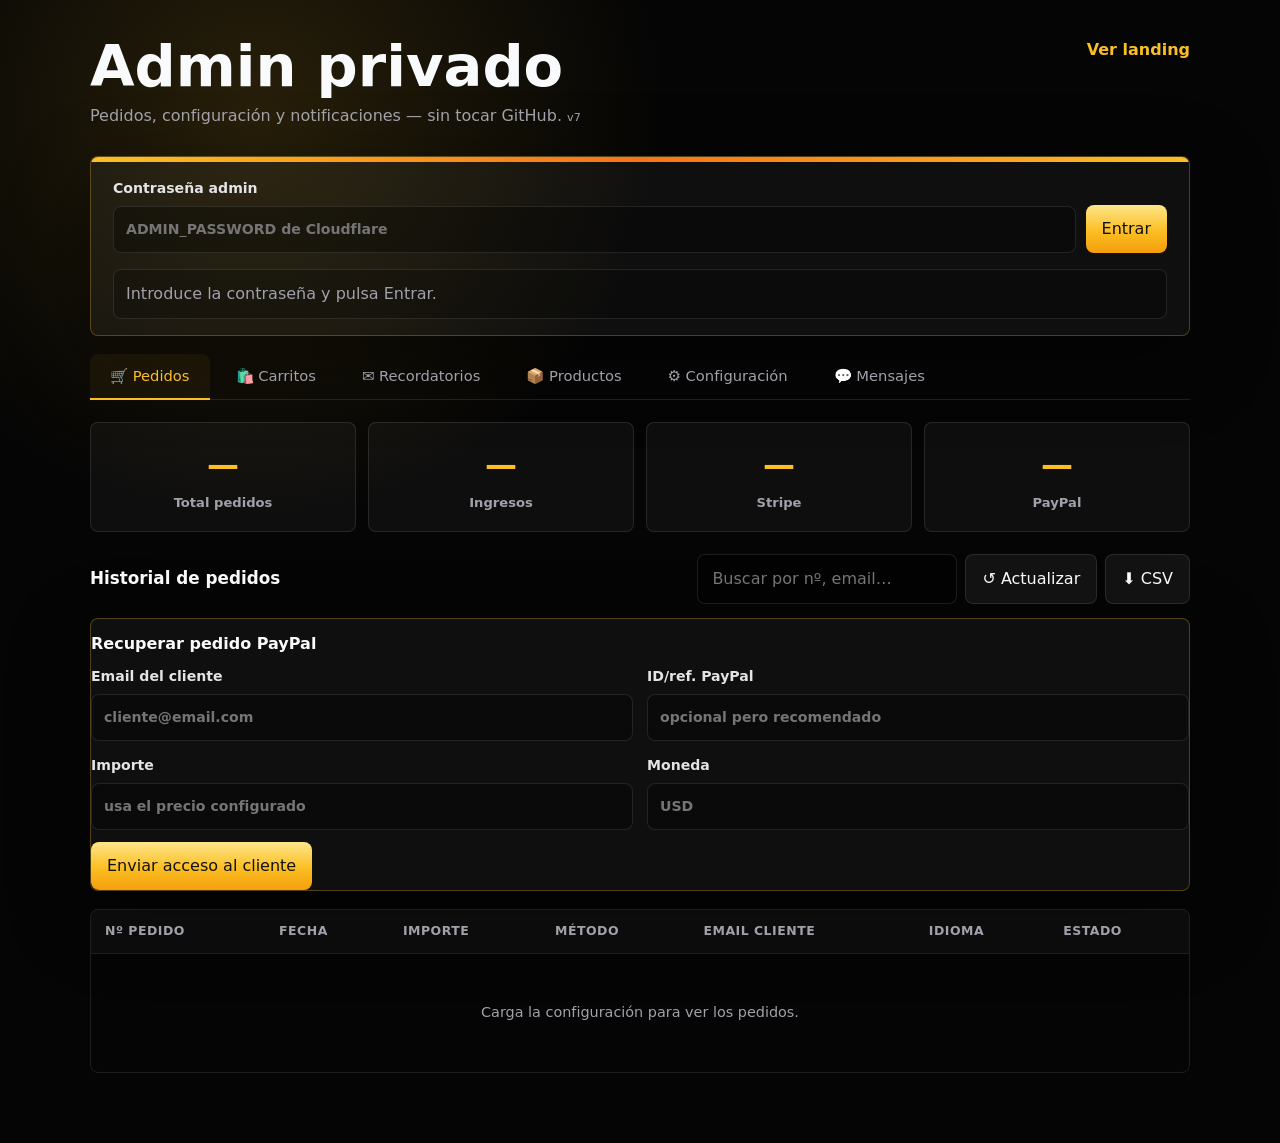
<file: admin.html>
<!DOCTYPE html>
<html lang="es">
<head>
  <meta charset="UTF-8">
  <meta name="viewport" content="width=device-width, initial-scale=1.0">
  <meta name="robots" content="noindex, nofollow">
  <title>Admin - Digital Products Pack</title>
  <style>
    :root{--bg:#050505;--panel:#111114;--line:rgba(255,255,255,.1);--text:#f8fafc;--muted:#a1a1aa;--gold:#fbbf24;--gold2:#f59e0b;--ok:#22c55e;--bad:#ef4444;--radius:8px}
    *{box-sizing:border-box}
    body{margin:0;font-family:system-ui,-apple-system,BlinkMacSystemFont,"Segoe UI",sans-serif;background:radial-gradient(circle at 20% 10%,rgba(251,191,36,.14),transparent 28%),#050505;color:var(--text);line-height:1.5}
    main{width:min(1100px,calc(100% - 32px));margin:0 auto;padding:38px 0 70px}
    header{display:flex;justify-content:space-between;align-items:flex-start;gap:18px;margin-bottom:28px}
    h1{margin:0 0 8px;font-size:clamp(2rem,5vw,3.6rem);line-height:1;font-weight:900}
    p{margin:0;color:var(--muted)}
    a{color:var(--gold);text-decoration:none;font-weight:800}

    /* Tabs */
    .tabs{display:flex;gap:6px;margin-bottom:22px;border-bottom:1px solid var(--line);padding-bottom:0}
    .tab-btn{padding:10px 20px;border:0;border-radius:var(--radius) var(--radius) 0 0;background:transparent;color:var(--muted);font-weight:700;cursor:pointer;font:inherit;font-size:.92rem;border-bottom:2px solid transparent;margin-bottom:-1px}
    .tab-btn.active{color:var(--gold);border-bottom-color:var(--gold);background:rgba(251,191,36,.06)}
    .tab-panel{display:none}
    .tab-panel.active{display:block}

    /* Card */
    .card{border:1px solid rgba(251,191,36,.28);border-radius:var(--radius);background:rgba(255,255,255,.045);box-shadow:0 24px 80px rgba(0,0,0,.42);overflow:hidden;margin-bottom:18px}
    .bar{height:5px;background:linear-gradient(90deg,var(--gold),#f97316,var(--gold))}
    .content{padding:22px}

    /* Form */
    .login{display:grid;grid-template-columns:minmax(0,1fr) auto;gap:10px;margin-bottom:16px}
    .grid{display:grid;grid-template-columns:repeat(2,minmax(0,1fr));gap:14px}
    label{display:grid;gap:7px;color:#e4e4e7;font-size:.88rem;font-weight:800}
    input,textarea{width:100%;border:1px solid var(--line);border-radius:var(--radius);background:rgba(0,0,0,.32);color:var(--text);padding:12px;font:inherit}
    textarea{min-height:90px;resize:vertical}
    .full{grid-column:1/-1}
    .actions{display:flex;flex-wrap:wrap;gap:10px;margin-top:18px}
    button{min-height:46px;border:0;border-radius:var(--radius);padding:12px 16px;cursor:pointer;font-weight:900;font:inherit}
    .primary{color:#111;background:linear-gradient(180deg,#fde68a,var(--gold) 54%,var(--gold2))}
    .secondary{border:1px solid var(--line);color:var(--text);background:rgba(255,255,255,.06)}
    .danger{border:1px solid rgba(239,68,68,.4);color:#fecaca;background:rgba(239,68,68,.08)}
    .status{margin-top:14px;padding:12px;border:1px solid var(--line);border-radius:var(--radius);color:var(--muted);background:rgba(0,0,0,.22)}
    .status.ok{border-color:rgba(34,197,94,.38);color:#bbf7d0}
    .status.bad{border-color:rgba(239,68,68,.38);color:#fecaca}
    .hint{margin-top:18px;border-top:1px solid var(--line);padding-top:16px;font-size:.92rem}

    /* Stats row */
    .stats-row{display:grid;grid-template-columns:repeat(4,minmax(0,1fr));gap:12px;margin-bottom:22px}
    .stat-card{padding:18px;border:1px solid var(--line);border-radius:var(--radius);background:rgba(255,255,255,.04);text-align:center}
    .stat-val{font-size:2rem;font-weight:900;color:var(--gold);margin:0 0 4px}
    .stat-label{color:var(--muted);font-size:.82rem;font-weight:700;margin:0}

    /* Orders table */
    .orders-toolbar{display:flex;justify-content:space-between;align-items:center;gap:12px;margin-bottom:14px;flex-wrap:wrap}
    .search-input{border:1px solid var(--line);border-radius:var(--radius);background:rgba(0,0,0,.32);color:var(--text);padding:10px 14px;font:inherit;width:260px}
    .table-wrap{overflow-x:auto;border-radius:var(--radius);border:1px solid var(--line)}
    table{width:100%;border-collapse:collapse;font-size:.9rem}
    th{padding:12px 14px;text-align:left;font-size:.78rem;font-weight:800;color:var(--muted);text-transform:uppercase;letter-spacing:.5px;border-bottom:1px solid var(--line);background:rgba(255,255,255,.03);white-space:nowrap}
    td{padding:12px 14px;border-bottom:1px solid rgba(255,255,255,.05);vertical-align:middle}
    tr:last-child td{border-bottom:0}
    tr:hover td{background:rgba(255,255,255,.025)}
    .badge{display:inline-flex;align-items:center;gap:5px;padding:3px 10px;border-radius:999px;font-size:.78rem;font-weight:800}
    .badge-stripe{background:rgba(99,102,241,.18);color:#a5b4fc;border:1px solid rgba(99,102,241,.3)}
    .badge-paypal{background:rgba(251,191,36,.14);color:#fbbf24;border:1px solid rgba(251,191,36,.28)}
    .badge-ok{background:rgba(34,197,94,.12);color:#86efac;border:1px solid rgba(34,197,94,.28)}
    .order-num{font-weight:900;color:var(--gold);font-size:.95rem}
    .amount-cell{font-weight:800;color:#86efac}
    .empty-state{padding:48px;text-align:center;color:var(--muted)}
    .empty-state svg{margin-bottom:12px;opacity:.4}

    /* Products tab */
    .prod-layout{display:grid;grid-template-columns:340px 1fr;gap:22px;align-items:start}
    .prod-form-card{position:sticky;top:20px}
    .prod-grid{display:grid;grid-template-columns:repeat(auto-fill,minmax(180px,1fr));gap:14px}
    .prod-card{border:1px solid var(--line);border-radius:var(--radius);background:rgba(255,255,255,.04);overflow:hidden;display:flex;flex-direction:column}
    .prod-card img{width:100%;aspect-ratio:4/3;object-fit:cover;background:#1a1a22;display:block}
    .prod-card-no-img{width:100%;aspect-ratio:4/3;background:#1a1a22;display:flex;align-items:center;justify-content:center;font-size:2rem;color:rgba(255,255,255,.18)}
    .prod-card-body{padding:10px 12px 12px;flex:1;display:flex;flex-direction:column;gap:6px}
    .prod-card-name{font-weight:800;font-size:.9rem;line-height:1.35;flex:1}
    .prod-card-cat{font-size:.75rem;font-weight:700;padding:2px 8px;border-radius:999px;width:fit-content;background:rgba(251,191,36,.14);color:var(--gold);border:1px solid rgba(251,191,36,.28)}
    .prod-card-actions{display:flex;gap:6px;margin-top:6px}
    .prod-card-actions button{min-height:32px;padding:4px 10px;font-size:.8rem;flex:1}
    .prod-grid-empty{grid-column:1/-1;padding:48px;text-align:center;color:var(--muted);border:1px dashed rgba(255,255,255,.12);border-radius:var(--radius)}
    .cat-manager{margin-top:14px;padding-top:14px;border-top:1px solid var(--line)}
    .cat-row{display:grid;grid-template-columns:1fr auto;gap:8px;margin-bottom:10px}
    .cat-list{display:flex;flex-wrap:wrap;gap:7px}
    .cat-chip{display:inline-flex;align-items:center;gap:6px;border:1px solid var(--line);border-radius:999px;background:rgba(255,255,255,.05);padding:5px 8px 5px 10px;font-size:.78rem;font-weight:800}
    .cat-chip button{min-height:22px;width:22px;padding:0;border-radius:999px;font-size:.78rem;line-height:1;border:1px solid var(--line);background:rgba(255,255,255,.06);color:var(--text)}
    .cat-chip button:hover{border-color:rgba(251,191,36,.45);color:var(--gold)}
    .cat-chip .delete-category-btn{background:rgba(239,68,68,.12);color:#fecaca;border-color:rgba(239,68,68,.3)}
    select{width:100%;border:1px solid var(--line);border-radius:var(--radius);background:rgba(0,0,0,.32);color:var(--text);padding:12px;font:inherit;appearance:none}
    .active-toggle{display:flex;align-items:center;gap:10px;padding:10px 0}
    .toggle{position:relative;display:inline-block;width:40px;height:22px}
    .toggle input{opacity:0;width:0;height:0}
    .toggle-slider{position:absolute;inset:0;border-radius:999px;background:#444;cursor:pointer;transition:.2s}
    .toggle-slider::before{content:"";position:absolute;width:16px;height:16px;left:3px;bottom:3px;border-radius:50%;background:#fff;transition:.2s}
    .toggle input:checked + .toggle-slider{background:var(--gold)}
    .toggle input:checked + .toggle-slider::before{transform:translateX(18px)}
    .prod-status{margin-top:12px;padding:10px 14px;border:1px solid var(--line);border-radius:var(--radius);color:var(--muted);font-size:.88rem;background:rgba(0,0,0,.22)}
    .prod-status.ok{border-color:rgba(34,197,94,.38);color:#bbf7d0}
    .prod-status.bad{border-color:rgba(239,68,68,.38);color:#fecaca}

    /* Messages tab */
    .msg-toolbar{display:flex;justify-content:space-between;align-items:center;margin-bottom:14px;flex-wrap:wrap;gap:10px}
    .filter-btns{display:flex;gap:6px}
    .filter-btn{padding:5px 14px;border:1px solid var(--line);border-radius:999px;background:transparent;color:var(--muted);font:inherit;font-size:.78rem;font-weight:700;cursor:pointer;transition:.15s}
    .filter-btn.active{border-color:rgba(251,191,36,.4);color:var(--gold);background:rgba(251,191,36,.08)}
    .tab-badge{display:inline-flex;align-items:center;justify-content:center;min-width:18px;height:18px;border-radius:999px;background:var(--gold);color:#111;font-size:.65rem;font-weight:900;padding:0 4px;margin-left:5px;vertical-align:middle}
    .msg-list{display:flex;flex-direction:column;gap:10px}
    .msg-card{border:1px solid var(--line);border-radius:var(--radius);background:rgba(255,255,255,.04);overflow:hidden}
    .msg-card.unread{border-color:rgba(251,191,36,.3);background:rgba(251,191,36,.03)}
    .msg-card-header{display:flex;justify-content:space-between;align-items:flex-start;padding:14px 18px 0;gap:12px}
    .msg-sender{font-weight:900;font-size:.95rem;display:flex;align-items:center;gap:8px}
    .unread-dot{width:7px;height:7px;border-radius:50%;background:var(--gold);flex-shrink:0;display:inline-block}
    .msg-from-email{color:var(--gold);font-size:.8rem;margin-top:2px}
    .msg-meta{display:flex;gap:7px;align-items:center;flex-shrink:0}
    .msg-date{color:var(--muted);font-size:.75rem;white-space:nowrap}
    .msg-subject-row{padding:8px 18px;font-size:.85rem;font-weight:700;color:var(--muted)}
    .msg-body{padding:12px 18px 14px;font-size:.9rem;line-height:1.65;color:#d4d4d8;border-top:1px solid rgba(255,255,255,.06);white-space:pre-wrap;word-break:break-word}
    .msg-replies{padding:12px 18px 14px;border-top:1px solid rgba(251,191,36,.12);background:rgba(251,191,36,.035);display:grid;gap:8px}
    .msg-replies-title{font-size:.76rem;color:var(--gold);font-weight:900;text-transform:uppercase;letter-spacing:.04em}
    .msg-reply-item{border:1px solid rgba(255,255,255,.08);border-radius:8px;background:rgba(0,0,0,.22);padding:10px 12px}
    .msg-reply-date{font-size:.72rem;color:var(--muted);font-weight:800;margin-bottom:6px}
    .msg-reply-body{font-size:.86rem;line-height:1.6;color:#d4d4d8;white-space:pre-wrap;word-break:break-word}
    .msg-actions{padding:10px 18px;border-top:1px solid rgba(255,255,255,.05);display:flex;gap:8px;flex-wrap:wrap}
    .reply-form{display:none;border-top:1px solid rgba(251,191,36,.18);background:rgba(251,191,36,.03);padding:14px 18px}
    .reply-form.open{display:block}
    .reply-form textarea{width:100%;border:1px solid rgba(255,255,255,.12);border-radius:var(--radius);background:rgba(0,0,0,.3);color:var(--text);font:inherit;font-size:.88rem;padding:10px 12px;min-height:90px;resize:vertical}
    .reply-form textarea:focus{outline:none;border-color:rgba(251,191,36,.4)}
    .reply-form-footer{display:flex;justify-content:flex-end;gap:8px;margin-top:8px}
    #tab-messages{direction:rtl;text-align:right}
    #tab-messages .msg-card-header{direction:rtl}
    #tab-messages .msg-meta{direction:ltr}
    #tab-messages .msg-body,
    #tab-messages .msg-reply-body,
    #tab-messages .reply-form textarea{direction:rtl;text-align:right}
    #tab-messages .msg-from-email{direction:ltr;text-align:right}

    @media(max-width:900px){.prod-layout{grid-template-columns:1fr}}
    @media(max-width:720px){
      header,.login{display:grid;grid-template-columns:1fr}
      .grid{grid-template-columns:1fr}
      .stats-row{grid-template-columns:repeat(2,1fr)}
      .search-input{width:100%}
    }

    /* ── Image upload component ── */
    .img-upload-wrap{display:flex;gap:10px;align-items:flex-start}
    .img-preview-box{width:76px;height:76px;border-radius:6px;background:#1a1a22;border:1px solid var(--line);display:flex;align-items:center;justify-content:center;overflow:hidden;flex-shrink:0;cursor:pointer}
    .img-preview-box img{width:100%;height:100%;object-fit:cover;display:block}
    .img-preview-ph{font-size:1.6rem;opacity:.35}
    .img-inner{flex:1;min-width:0}
    .img-tabs{display:flex;margin-bottom:7px;border:1px solid var(--line);border-radius:6px;overflow:hidden}
    .img-tab{flex:1;padding:5px 8px;font:inherit;font-size:.78rem;font-weight:800;border:0;background:transparent;color:var(--muted);cursor:pointer;transition:.15s}
    .img-tab.active{background:rgba(251,191,36,.14);color:var(--gold)}
    .img-pick-btn{width:100%;min-height:38px;font-size:.85rem;border:1px dashed rgba(251,191,36,.4);background:rgba(251,191,36,.04);color:var(--gold);border-radius:var(--radius);cursor:pointer;font:inherit;font-weight:800;transition:.15s}
    .img-pick-btn:hover{background:rgba(251,191,36,.1)}
    .img-status{font-size:.76rem;margin-top:4px;min-height:16px;color:var(--muted);word-break:break-all}
  </style>
</head>
<body>
  <main>
    <header>
      <div>
        <h1>Admin privado</h1>
        <p>Pedidos, configuración y notificaciones — sin tocar GitHub. <span style="color:var(--muted);font-size:.7rem;font-weight:400">v7</span></p>
      </div>
      <p><a href="./index.html">Ver landing</a></p>
    </header>

    <!-- Auth row (siempre visible) -->
    <div class="card" style="margin-bottom:18px">
      <div class="bar"></div>
      <div class="content" style="padding:16px 22px">
        <div class="login">
          <label style="margin:0">
            Contraseña admin
            <input id="admin-password" type="password" autocomplete="current-password" placeholder="ADMIN_PASSWORD de Cloudflare">
          </label>
          <button class="primary" id="load-btn" type="button" style="margin-top:auto">Entrar</button>
        </div>
        <div class="status" id="auth-status">Introduce la contraseña y pulsa Entrar.</div>
      </div>
    </div>

    <!-- Tabs -->
    <div class="tabs">
      <button class="tab-btn active" data-tab="orders" type="button">🛒 Pedidos</button>
      <button class="tab-btn" data-tab="carts" type="button">🛍️ Carritos</button>
      <button class="tab-btn" data-tab="reminders" type="button">✉️ Recordatorios</button>
      <button class="tab-btn" data-tab="products" type="button">📦 Productos</button>
      <button class="tab-btn" data-tab="config" type="button">⚙️ Configuración</button>
      <button class="tab-btn" data-tab="messages" type="button">💬 Mensajes<span class="tab-badge" id="msg-badge" style="display:none">0</span></button>
    </div>

    <!-- ===== TAB: PEDIDOS ===== -->
    <div class="tab-panel active" id="tab-orders">
      <div class="stats-row">
        <div class="stat-card"><p class="stat-val" id="stat-total">—</p><p class="stat-label">Total pedidos</p></div>
        <div class="stat-card"><p class="stat-val" id="stat-revenue">—</p><p class="stat-label">Ingresos</p></div>
        <div class="stat-card"><p class="stat-val" id="stat-stripe">—</p><p class="stat-label">Stripe</p></div>
        <div class="stat-card"><p class="stat-val" id="stat-paypal">—</p><p class="stat-label">PayPal</p></div>
      </div>

      <div class="orders-toolbar">
        <strong style="font-size:1.05rem">Historial de pedidos</strong>
        <div style="display:flex;gap:8px;flex-wrap:wrap">
          <input class="search-input" id="search-orders" type="text" placeholder="Buscar por nº, email…">
          <button class="secondary" id="refresh-orders" type="button" style="min-height:42px">↺ Actualizar</button>
          <button class="secondary" id="export-csv" type="button" style="min-height:42px">⬇ CSV</button>
        </div>
      </div>

      <div class="card" style="margin-bottom:18px">
        <h2 style="font-size:1rem;margin-bottom:10px">Recuperar pedido PayPal</h2>
        <div class="grid">
          <label>Email del cliente<input id="recover-email" type="email" placeholder="cliente@email.com"></label>
          <label>ID/ref. PayPal<input id="recover-paypal-id" type="text" placeholder="opcional pero recomendado"></label>
          <label>Importe<input id="recover-amount" type="number" min="0" step="0.01" placeholder="usa el precio configurado"></label>
          <label>Moneda<input id="recover-currency" type="text" maxlength="3" placeholder="USD"></label>
        </div>
        <div style="display:flex;gap:10px;align-items:center;flex-wrap:wrap;margin-top:12px">
          <button class="primary" id="recover-paypal-btn" type="button">Enviar acceso al cliente</button>
          <span id="recover-status" style="font-size:.9rem;color:var(--muted)"></span>
        </div>
      </div>

      <div class="table-wrap">
        <table>
          <thead>
            <tr>
              <th>Nº Pedido</th>
              <th>Fecha</th>
              <th>Importe</th>
              <th>Método</th>
              <th>Email cliente</th>
              <th>Idioma</th>
              <th>Estado</th>
            </tr>
          </thead>
          <tbody id="orders-body">
            <tr><td colspan="7" class="empty-state">Carga la configuración para ver los pedidos.</td></tr>
          </tbody>
        </table>
      </div>
    </div>

    <!-- ===== TAB: CARRITOS ===== -->
    <div class="tab-panel" id="tab-carts">
      <div class="stats-row">
        <div class="stat-card"><p class="stat-val" id="cart-stat-abandoned">—</p><p class="stat-label">Carritos Abandonados</p></div>
        <div class="stat-card"><p class="stat-val" id="cart-stat-recovered">—</p><p class="stat-label">Cestas recuperadas</p></div>
        <div class="stat-card"><p class="stat-val" id="cart-stat-reminders">—</p><p class="stat-label">Recordatorios enviados</p></div>
        <div class="stat-card"><p class="stat-val" id="cart-stat-eligible">—</p><p class="stat-label">Elegible para la campaña</p></div>
      </div>
      <div class="orders-toolbar">
        <strong style="font-size:1.05rem">Recuperar cestas abandonadas</strong>
        <div style="display:flex;gap:8px;flex-wrap:wrap">
          <button class="filter-btn cart-filter-btn active" data-cart-filter="abandoned" type="button">Abandonado</button>
          <button class="filter-btn cart-filter-btn" data-cart-filter="recovered" type="button">Recuperado</button>
          <button class="secondary" id="refresh-carts" type="button" style="min-height:38px;font-size:.85rem">↺ actualizar</button>
        </div>
      </div>
      <div class="status" id="cart-status" style="margin:0 0 14px">Puedes enviar un recordatorio por cada carrito abandonado.</div>
      <div class="table-wrap">
        <table>
          <thead><tr><th>la fecha</th><th>correo</th><th>la condición</th><th>Procedimiento</th></tr></thead>
          <tbody id="carts-body"><tr><td colspan="4" class="empty-state">Ingrese la contraseña de administración para ver las cestas.</td></tr></tbody>
        </table>
      </div>
    </div>

    <!-- ===== TAB: RECORDATORIOS ===== -->
    <div class="tab-panel" id="tab-reminders">
      <div class="card">
        <div class="bar"></div>
        <div class="content" dir="ltr" style="text-align:right">
          <p style="color:var(--text);font-weight:900;font-size:1.05rem;margin-bottom:8px">Mensaje recordatorio del carrito</p>
          <p style="margin-bottom:18px">Un sencillo mensaje en árabe sin descuentos ni códigos.. Los compradores y las bajas quedan automáticamente excluidos..</p>
          <div class="grid">
            <label>Esperando horas antes de la campaña<input id="cartCampaignMinHours" type="number" min="0" max="168" step="1" value="1"></label>
            <label class="full">dirección de correo<input id="cartReminderSubject" type="text"></label>
            <label class="full">La dirección dentro del mensaje.<input id="cartReminderHeadline" type="text"></label>
            <label class="full">Texto<textarea id="cartReminderBody"></textarea></label>
            <label>Texto del botón<input id="cartReminderCta" type="text"></label>
            <label class="full">Dirección postal comercial <span style="color:#f87171">*</span>
              <input id="businessAddress" type="text" placeholder="Calle, ciudad, código postal, país" required>
            </label>
          </div>
          <div class="actions"><button class="primary" id="save-reminder" type="button">guardar el recordatorio</button></div>
          <div class="status" id="reminder-status">Ingrese la contraseña de administración y presione Iniciar sesión.</div>
        </div>
      </div>
      <div class="card">
        <div class="bar"></div>
        <div class="content" dir="ltr" style="text-align:right">
          <p style="color:var(--text);font-weight:900;font-size:1.05rem;margin-bottom:8px">Campaña para todas las cestas elegibles</p>
          <p>Envíe con un clic y excluya a compradores, canceladores y aquellos que recibieron previamente el recordatorio.</p>
          <div class="actions"><button class="primary" id="send-cart-campaign" type="button">Enviar la campaña a personas elegibles</button></div>
          <div class="status" id="campaign-status">Actualiza las cestas para ver cuántas son elegibles.</div>
        </div>
      </div>
      <div class="card">
        <div class="bar"></div>
        <div class="content" dir="ltr" style="text-align:right">
          <p style="color:var(--text);font-weight:900;margin-bottom:10px">Mejorar el acceso al correo</p>
          <p>Se incluyen texto sin formato, un enlace para cancelar la suscripción con un solo clic y enlaces del mismo dominio.. en Resend Cerciorarse SPF y DKIM y se detuvo Open Tracking y Click Tracking Temporalmente durante la prueba.</p>
        </div>
      </div>
    </div>

    <!-- ===== TAB: PRODUCTOS ===== -->
    <div class="tab-panel" id="tab-products">
      <div class="prod-layout">

        <!-- Left: Add form -->
        <div class="prod-form-card">
          <div class="card">
            <div class="bar"></div>
            <div class="content">
              <p id="prod-form-title" style="font-weight:900;font-size:1rem;margin:0 0 16px">Añadir producto</p>
              <div style="display:grid;gap:12px">
                <label>Nombre<input id="prod-name" type="text" placeholder="Ej: Pack Canva Premium 2024"></label>
                <label>Categoría
                  <select id="prod-category"></select>
                </label>
                <label>Se desbloquea con
                  <select id="prod-access">
                    <option value="main">Compra principal</option>
                    <option value="bump">Order bump</option>
                    <option value="upsell">Upsell</option>
                  </select>
                </label>
                <label>Imagen del producto
                  <input type="hidden" id="prod-image">
                  <div class="img-upload-wrap">
                    <div class="img-preview-box" id="img-preview-box" title="Haz clic para subir imagen">
                      <span class="img-preview-ph">📷</span>
                    </div>
                    <div class="img-inner">
                      <div class="img-tabs">
                        <button type="button" class="img-tab active" data-mode="upload">⬆ Subir foto</button>
                        <button type="button" class="img-tab" data-mode="url">🔗 URL</button>
                      </div>
                      <div id="img-mode-upload">
                        <button type="button" class="img-pick-btn" id="img-pick-btn">📂 Seleccionar imagen…</button>
                        <input type="file" id="img-file-input" accept="image/jpeg,image/png,image/webp,image/gif" style="display:none">
                      </div>
                      <div id="img-mode-url" style="display:none">
                        <input id="prod-image-url" type="url" placeholder="https://…/imagen.jpg" style="font-size:.88rem">
                      </div>
                      <div class="img-status" id="img-upload-status"></div>
                    </div>
                  </div>
                </label>
                <label>URL de acceso del producto<input id="prod-download" type="url" placeholder="https://..."></label>
                <label>Descripción (opcional)<textarea id="prod-description" style="min-height:70px" placeholder="Breve descripción del producto…"></textarea></label>
                <label class="active-toggle">
                  <span class="toggle">
                    <input id="prod-active" type="checkbox" checked>
                    <span class="toggle-slider"></span>
                  </span>
                  Producto visible en el portal
                </label>
              </div>
              <div class="actions" style="margin-top:16px">
                <button class="primary" id="save-product-btn" type="button" style="flex:1">Añadir producto</button>
                <button class="secondary" id="cancel-edit-btn" type="button" style="display:none">Cancelar</button>
              </div>
              <div class="prod-status" id="prod-form-status">Introduce la contraseña y pulsa Entrar.</div>
              <div id="prod-debug" style="font-size:.7rem;color:var(--muted);margin-top:4px;padding:5px 10px;background:rgba(255,255,255,.03);border-radius:4px;border:1px solid rgba(255,255,255,.07)">v7 — cargando…</div>

              <div class="cat-manager">
                <p style="font-weight:900;font-size:.92rem;margin:0 0 10px;color:var(--text)">Categorías</p>
                <div class="cat-row">
                  <input id="new-category" type="text" placeholder="Nueva categoría">
                  <button class="secondary" id="add-category-btn" type="button" style="min-height:42px">Añadir</button>
                </div>
                <div class="cat-list" id="cat-list"></div>
              </div>
            </div>
          </div>
        </div>

        <!-- Right: Product grid -->
        <div>
          <div style="display:flex;justify-content:space-between;align-items:center;margin-bottom:14px;flex-wrap:wrap;gap:10px">
            <strong style="font-size:1.05rem">Catálogo de productos (<span id="prod-count">0</span>)</strong>
            <div style="display:flex;gap:8px;align-items:center">
              <div class="filter-btns" style="margin:0">
                <button class="filter-btn active" id="view-table-btn" type="button">Tabla</button>
                <button class="filter-btn" id="view-grid-btn" type="button">Cuadrícula</button>
              </div>
              <button class="secondary" id="refresh-products" type="button" style="min-height:38px;font-size:.85rem">↺ Actualizar</button>
            </div>
          </div>

          <div id="prod-view-container">
            <!-- Table View -->
            <div class="table-wrap" id="prod-table-wrap">
              <table>
                <thead>
                  <tr>
                    <th>Imagen</th>
                    <th>Nombre</th>
                    <th>Categoría</th>
                    <th>Acceso</th>
                    <th>Estado</th>
                    <th>Acciones</th>
                  </tr>
                </thead>
                <tbody id="prod-table-body">
                  <tr><td colspan="6" class="empty-state">Carga la configuración para ver los productos.</td></tr>
                </tbody>
              </table>
            </div>

            <!-- Grid View -->
            <div class="prod-grid" id="prod-grid" style="display:none">
              <div class="prod-grid-empty">Carga la configuración para ver los productos.</div>
            </div>
          </div>
        </div>

      </div>
    </div>

    <!-- ===== TAB: CONFIGURACIÓN ===== -->
    <div class="tab-panel" id="tab-config">
      <div class="card">
        <div class="bar"></div>
        <div class="content">

          <div class="grid">
            <label>Nombre del producto<input id="productName" type="text"></label>
            <label>Precio<input id="price" type="number" min="1" step="1"></label>
            <label>Moneda<input id="currency" type="text" maxlength="3"></label>
            <label>Horas del contador<input id="countdownHours" type="number" min="1" max="72" step="1"></label>
            <label class="full">URL de entrega PayPal<input id="successUrl" type="text"></label>
            <label class="full">URL legacy de descarga directa (opcional, el acceso principal es panel.html)<input id="downloadUrl" type="url"></label>
            <label>Email de soporte<input id="supportEmail" type="email"></label>
            <label>Meta Pixel ID
              <input id="metaPixelId" type="text" placeholder="Ej: 1234567890123456">
              <span style="color:#86efac;font-size:.78rem;font-weight:600;margin-top:4px;display:block">✅ El Pixel dispara PageView + ViewContent inmediatamente al cargar, y Purchase al confirmar pago — sin depender del cookie consent.</span>
            </label>
            <label>Google Tag Manager ID
              <input id="gtmId" type="text" placeholder="GTM-XXXXXXX — dejar vacío si GTM ya está en el HTML">
              <span style="color:#fbbf24;font-size:.78rem;font-weight:600;margin-top:4px;display:block">⚠️ GTM-P6X6DZCH ya está integrado en el código. Si el Pixel también está en ese contenedor GTM, deja el Pixel ID vacío aquí para evitar doble conteo.</span>
            </label>
            <label class="full">Stripe Publishable Key<input id="stripePublishableKey" type="text" placeholder="pk_live_..."></label>
            <label class="full">Stripe Price ID principal (opcional)<input id="stripePriceId" type="text" placeholder="Opcional: price_... Si lo dejas vacio se usa el precio del panel"></label>
            <label class="full">PayPal Client ID<input id="paypalClientId" type="text"></label>
            <label class="full">PayPal Client Secret<input id="paypalClientSecret" type="password"></label>
            <label class="full">PayPal Merchant ID<input id="paypalMerchantId" type="text"></label>
          </div>

          <div style="margin-top:24px;padding-top:20px;border-top:1px solid var(--line)">
            <p style="color:var(--text);font-weight:800;margin-bottom:14px">🧲 Funnel: Order bump y Upsell</p>
            <div class="grid">
              <label class="full active-toggle">
                <span class="toggle">
                  <input id="orderBumpEnabled" type="checkbox">
                  <span class="toggle-slider"></span>
                </span>
                Mostrar order bump en checkout
              </label>
              <label>Nombre del bump<input id="orderBumpName" type="text" placeholder="Pack extra premium"></label>
              <label>Precio bump<input id="orderBumpPrice" type="number" min="0" step="1"></label>
              <label class="full">Descripcion bump<textarea id="orderBumpDescription" style="min-height:72px" placeholder="Texto corto que aparece junto al checkbox"></textarea></label>
              <label class="full">Imagen del bump<input id="orderBumpImageUrl" type="url" placeholder="https://... imagen del bonus/order bump"></label>
              <label class="full">Stripe Price ID del bump (opcional)<input id="orderBumpStripePriceId" type="text" placeholder="Opcional: price_... Si lo dejas vacio se usa el precio bump del panel"></label>

              <label class="full active-toggle" style="margin-top:8px">
                <span class="toggle">
                  <input id="upsellEnabled" type="checkbox">
                  <span class="toggle-slider"></span>
                </span>
                Activar upsell post-compra
              </label>
              <label>Nombre del upsell<input id="upsellName" type="text" placeholder="Actualizacion PRO"></label>
              <label>Precio upsell<input id="upsellPrice" type="number" min="0" step="1"></label>
              <label class="full">Descripcion upsell<textarea id="upsellDescription" style="min-height:72px" placeholder="Texto corto para la oferta despues de comprar"></textarea></label>
              <label class="full">Imagen del upsell<input id="upsellImageUrl" type="url" placeholder="https://... imagen de la oferta upsell"></label>
              <label class="full">Stripe Price ID del upsell (opcional)<input id="upsellStripePriceId" type="text" placeholder="Opcional: price_... Si lo dejas vacio se usa el precio upsell del panel"></label>
            </div>
          </div>

          <div style="margin-top:24px;padding-top:20px;border-top:1px solid var(--line)">
            <p style="color:var(--text);font-weight:800;margin-bottom:12px">🔐 Google OAuth — inicio de sesión en el panel</p>
            <div style="background:rgba(251,191,36,.06);border:1px solid rgba(251,191,36,.25);border-radius:8px;padding:14px 16px;margin-bottom:14px;font-size:.84rem;color:#fde68a;line-height:1.75">
              <strong>Cómo configurar Google OAuth (paso a paso):</strong><br>
              1. Ve a <a href="https://console.cloud.google.com/apis/credentials" target="_blank">console.cloud.google.com → Credenciales</a><br>
              2. Crea un <strong>ID de cliente OAuth 2.0</strong> → tipo <strong>Aplicación web</strong><br>
              3. URI de redirección autorizado: <strong>https://digital.raqmiy.com/auth/callback</strong><br>
              4. Pega el <strong>Client ID</strong> en el campo de abajo y guarda<br>
              5. El <strong>Client Secret</strong> ponlo en <strong>Cloudflare Pages → Configuración → Variables de entorno → secreto encriptado</strong> con el nombre <code>GOOGLE_CLIENT_SECRET</code><br>
              6. Añade también: <code>SITE_URL</code> = <strong>https://digital.raqmiy.com</strong>
            </div>
            <div class="grid">
              <label class="full">Google Client ID
                <input id="googleClientId" type="text" placeholder="123456789-xxxxxxxxxxxxxxxx.apps.googleusercontent.com">
              </label>
            </div>
            <div style="background:rgba(239,68,68,.07);border:1px solid rgba(239,68,68,.28);border-radius:8px;padding:11px 14px;margin-top:10px;font-size:.82rem;color:#fca5a5">
              ⚠️ <strong>GOOGLE_CLIENT_SECRET</strong> no se guarda aquí por seguridad — ponlo como secreto encriptado en el dashboard de Cloudflare Pages.
            </div>
          </div>

          <div style="margin-top:24px;padding-top:20px;border-top:1px solid var(--line)">
            <p style="color:var(--text);font-weight:800;margin-bottom:14px">📧 Notificaciones por email (Resend)</p>
            <div class="grid">
              <label class="full">Resend API Key
                <input id="resendApiKey" type="text" placeholder="re_xxxxxxxxxxxxxxxx">
                <span style="color:var(--muted);font-size:.8rem;font-weight:400">Obtén tu clave en <a href="https://resend.com" target="_blank">resend.com</a> (gratis hasta 3.000 emails/mes)</span>
              </label>
              <label class="full">Email del admin (donde recibes las notificaciones)
                <input id="notifyEmail" type="email" placeholder="tu@email.com">
              </label>
            </div>
          </div>

          <div style="margin-top:24px;padding-top:20px;border-top:1px solid var(--line)">
            <p style="color:var(--text);font-weight:800;margin-bottom:12px">🖼️ Subida de imágenes (Cloudinary — gratis)</p>
            <div style="background:rgba(251,191,36,.06);border:1px solid rgba(251,191,36,.25);border-radius:8px;padding:14px 16px;margin-bottom:14px;font-size:.84rem;color:#fde68a;line-height:1.75">
              <strong>Cómo configurar Cloudinary (gratis, sin tarjeta):</strong><br>
              1. Crea cuenta en <a href="https://cloudinary.com/users/register/free" target="_blank" rel="noopener">cloudinary.com</a><br>
              2. En el dashboard copia tu <strong>Cloud name</strong> (ej: <code>abc123</code>)<br>
              3. Ve a <strong>Settings → Upload → Upload presets</strong> → <strong>Add upload preset</strong><br>
              4. Signing mode: <strong>Unsigned</strong> → guarda y copia el nombre del preset<br>
              5. Pega ambos valores aquí y guarda
            </div>
            <div class="grid">
              <label>Cloud Name
                <input id="cloudinaryCloudName" type="text" placeholder="ej: abc123xyz">
              </label>
              <label>Upload Preset (unsigned)
                <input id="cloudinaryUploadPreset" type="text" placeholder="ej: raqmiy_products">
              </label>
            </div>
          </div>

          <div class="actions">
            <button class="primary" id="save-config" type="button">Guardar cambios</button>
            <button class="secondary" id="copy-config" type="button">Copiar JSON</button>
          </div>

          <div class="status" id="config-status" style="margin-top:14px">Introduce la contraseña y pulsa Entrar.</div>
          <p class="hint">Nunca pongas <strong>sk_live</strong> aquí. La clave secreta de Stripe va solo en Cloudflare Pages como variable <strong>STRIPE_SECRET_KEY</strong>. Para Meta Conversions API, guarda el token como secreto <strong>META_CAPI_ACCESS_TOKEN</strong> en Cloudflare Pages. Para emails necesitas verificar el dominio <strong>digital.raqmiy.com</strong> en Resend.</p>
        </div>
      </div>
    </div>
    <!-- ===== TAB: MENSAJES ===== -->
    <div class="tab-panel" id="tab-messages">
      <div class="msg-toolbar">
        <strong style="font-size:1.05rem">Mensajes de clientes (<span id="msg-count">0</span>)</strong>
        <div style="display:flex;gap:8px;align-items:center;flex-wrap:wrap">
          <div class="filter-btns">
            <button class="filter-btn active" data-filter="all" type="button">todos</button>
            <button class="filter-btn" data-filter="unread" type="button">No leído</button>
            <button class="filter-btn" data-filter="read" type="button">Legible</button>
          </div>
          <button class="secondary" id="refresh-messages" type="button" style="min-height:38px;font-size:.85rem">↺ actualizar</button>
        </div>
      </div>
      <div class="card" style="margin-bottom:18px;direction:rtl;text-align:right">
        <h2 style="font-size:1rem;margin-bottom:10px">Enviar un nuevo mensaje</h2>
        <div class="grid">
          <label>Correo del cliente<input id="new-msg-email" type="email" placeholder="client@email.com" dir="ltr" style="text-align:left"></label>
          <label>Nombre del cliente<input id="new-msg-name" type="text" placeholder="Nombre del cliente"></label>
          <label class="full">el tema<input id="new-msg-subject" type="text" value="Mensaje de Raqmiy Digital"></label>
          <label class="full">mensaje<textarea id="new-msg-body" rows="5" placeholder="Escribe tu mensaje aquí en árabe..." style="direction:rtl;text-align:right"></textarea></label>
        </div>
        <div style="display:flex;gap:10px;align-items:center;flex-wrap:wrap;margin-top:12px">
          <button class="primary" id="send-new-msg" type="button">enviar mensaje</button>
          <span id="new-msg-status" style="font-size:.9rem;color:var(--muted)"></span>
        </div>
      </div>
      <div class="msg-list" id="msg-list">
        <div class="empty-state" style="padding:48px;text-align:center;color:var(--muted)">Ingrese la contraseña de administración, luego presione Enter para ver los mensajes.</div>
      </div>
    </div>

  </main>

  <script>
    const CONFIG_FIELDS = [
      "productName","price","currency","countdownHours","successUrl","downloadUrl",
      "supportEmail","metaPixelId","gtmId","stripePublishableKey","stripePriceId",
      "orderBumpEnabled","orderBumpName","orderBumpDescription","orderBumpImageUrl","orderBumpPrice","orderBumpStripePriceId",
      "upsellEnabled","upsellName","upsellDescription","upsellImageUrl","upsellPrice","upsellStripePriceId",
      "paypalClientId","paypalClientSecret","paypalMerchantId","notifyEmail","resendApiKey","googleClientId",
      "cloudinaryCloudName","cloudinaryUploadPreset","cartCampaignMinHours","cartReminderSubject",
      "cartReminderHeadline","cartReminderBody","cartReminderCta","businessAddress"
    ];
    const BOOLEAN_CONFIG_FIELDS = ["orderBumpEnabled", "upsellEnabled"];

    let allOrders = [];
    const passwordEl = document.getElementById("admin-password");
    const authStatus = document.getElementById("auth-status");
    const configStatus = document.getElementById("config-status");
    const reminderStatus = document.getElementById("reminder-status");

    // Password helpers — URL hash is the most reliable (survives F5 in all browsers)
    function readStoredPassword() {
      try { var h = window.location.hash.slice(1); if (h) { var d = atob(h); var hm = d.match(/^ap:(.+)/); if (hm) return hm[1]; } } catch(e) {}
      try { var lp = localStorage.getItem("adminPassword"); if (lp) return lp; } catch(e) {}
      try { var sp = sessionStorage.getItem("adminPassword"); if (sp) return sp; } catch(e) {}
      try { var m = document.cookie.match(/(?:^|;\s*)adminpw=([^;]*)/); if (m) return decodeURIComponent(m[1]); } catch(e) {}
      try { var wm = (window.name || "").match(/^adminpw:(.+)/); if (wm) return wm[1]; } catch(e) {}
      return "";
    }
    passwordEl.value = readStoredPassword();

    // --- Tabs ---
    document.querySelectorAll(".tab-btn").forEach((btn) => {
      btn.addEventListener("click", () => {
        document.querySelectorAll(".tab-btn").forEach((b) => b.classList.remove("active"));
        document.querySelectorAll(".tab-panel").forEach((p) => p.classList.remove("active"));
        btn.classList.add("active");
        document.getElementById("tab-" + btn.dataset.tab).classList.add("active");
        if (!getPassword()) return;
        const t = btn.dataset.tab;
        if (t === "products") loadProducts();
        else if (t === "orders") loadOrders();
        else if (t === "carts") loadCarts();
        else if (t === "messages") loadMessages();
      });
    });

    // --- Auth helpers ---
    function getPassword() { return passwordEl.value.trim(); }
    function savePassword() {
      var pw = getPassword();
      if (!pw) return;
      var saved = [];
      try { history.replaceState(null, "", "#" + btoa("ap:" + pw)); saved.push("url"); } catch(e) {}
      try { localStorage.setItem("adminPassword", pw); saved.push("ls"); } catch(e) {}
      try { sessionStorage.setItem("adminPassword", pw); saved.push("ss"); } catch(e) {}
      try { document.cookie = "adminpw=" + encodeURIComponent(pw) + ";path=/;max-age=2592000;SameSite=Lax"; saved.push("cookie"); } catch(e) {}
      try { window.name = "adminpw:" + pw; saved.push("win"); } catch(e) {}
      setDebug("contraseña guardada en: " + (saved.length ? saved.join("+") : "¡ninguno!"));
    }

    function setAuthStatus(msg, type = "") {
      authStatus.className = "status " + type;
      authStatus.textContent = msg;
    }
    function setConfigStatus(msg, type = "") {
      configStatus.className = "status " + type;
      configStatus.textContent = msg;
    }
    function setReminderStatus(msg, type = "") {
      reminderStatus.className = "status " + type;
      reminderStatus.textContent = msg;
    }

    // --- Config ---
    function setForm(config) {
      CONFIG_FIELDS.forEach((f) => {
        const el = document.getElementById(f);
        if (!el) return;
        if (el.type === "checkbox") el.checked = config[f] === true || config[f] === "true";
        else el.value = config[f] ?? "";
      });
    }

    function getForm() {
      return CONFIG_FIELDS.reduce((cfg, f) => {
        const el = document.getElementById(f);
        const val = el?.value.trim() ?? "";
        if (BOOLEAN_CONFIG_FIELDS.includes(f)) cfg[f] = el?.checked === true;
        else cfg[f] = ["price","countdownHours","cartCampaignMinHours","orderBumpPrice","upsellPrice"].includes(f) ? Number(val) : val;
        return cfg;
      }, {});
    }

    function configsMatch(saved, expected) {
      const important = [
        "productName", "price", "currency", "downloadUrl", "orderBumpEnabled",
        "orderBumpName", "orderBumpPrice", "orderBumpImageUrl",
        "upsellEnabled", "upsellName", "upsellPrice", "upsellImageUrl"
      ];
      return important.every((key) => String(saved?.[key] ?? "") === String(expected?.[key] ?? ""));
    }

    function wait(ms) {
      return new Promise((resolve) => setTimeout(resolve, ms));
    }

    async function verifySavedConfig(expected) {
      for (let attempt = 1; attempt <= 4; attempt += 1) {
        await wait(attempt * 900);
        const verifyRes = await fetch("/api/config?verify=" + Date.now(), { cache: "no-store" });
        if (!verifyRes.ok) continue;
        const verified = await verifyRes.json();
        if (configsMatch(verified, expected)) return verified;
      }
      return null;
    }

    async function loadConfig(options = {}) {
      const { loadActiveTab = true } = options;
      savePassword();
      try {
        const res = await fetch("/api/config", { cache: "no-store" });
        const cfg = await res.json();
        setForm(cfg);
        setAuthStatus("Configuración cargada.", "ok");
        setConfigStatus("Configuración cargada. Puedes editar y guardar.", "ok");
        setReminderStatus("Se han cargado las configuraciones del recordatorio.", "ok");
        if (loadActiveTab) loadActiveTabData();
        // Always pre-load products and message badge in background regardless of active tab
        loadProducts();
        loadMessages();
      } catch (err) {
        setAuthStatus("No se pudo cargar /api/config. Despliega en Cloudflare.", "bad");
        // Even if config fails, try to load products with saved password
        loadProducts();
        loadMessages();
      }
    }

    function getActiveTabName() {
      return document.querySelector(".tab-btn.active")?.dataset.tab || "orders";
    }

    function loadActiveTabData() {
      const tab = getActiveTabName();
      if (tab === "orders") loadOrders();
      if (tab === "carts") loadCarts();
      if (tab === "products") loadProducts();
      if (tab === "messages") loadMessages();
    }

    async function saveConfig() {
      const pw = getPassword();
      if (!pw) { setConfigStatus("Falta la contraseña.", "bad"); return; }
      savePassword();
      setConfigStatus("Guardando…");
      const payload = getForm();
      try {
        const res = await fetch("/api/config", {
          method: "POST",
          headers: { "Content-Type": "application/json", "x-admin-password": pw },
          body: JSON.stringify(payload)
        });
        const text = await res.text();
        let result;
        try { result = JSON.parse(text); } catch {
          setConfigStatus("HTTP " + res.status + " — Respuesta inválida: " + text.slice(0, 200), "bad"); return;
        }
        if (!res.ok) { setConfigStatus("Error " + res.status + ": " + (result.error || "No se pudo guardar."), "bad"); return; }
        setForm(result.config);

        setConfigStatus("Guardado recibido. Verificando Cloudflare KV...", "");
        const verified = await verifySavedConfig(payload);
        if (!verified) {
          setForm(result.config);
          setConfigStatus("Guardado aceptado, pero Cloudflare aun devuelve la lectura vieja. Espera 30-60 segundos y pulsa Entrar/Actualizar. No he sobrescrito tus cambios en el formulario.", "ok");
          return;
        }
        setForm(verified);
        setConfigStatus("Guardado y verificado correctamente. La landing ya leera estos datos.", "ok");
      } catch (err) {
        setConfigStatus("Error de red: " + err.message, "bad");
      }
    }

    // --- Orders ---
    async function loadOrders() {
      const pw = getPassword();
      if (!pw) return;
      try {
        const res = await fetch("/api/orders", {
          headers: { "x-admin-password": pw },
          cache: "no-store"
        });
        const data = await res.json().catch(() => ({}));
        if (!res.ok) {
          updateStats({});
          renderOrdersError(data.error || `No se pudieron cargar los pedidos. Error ${res.status}.`);
          return;
        }
        allOrders = data.orders || [];
        updateStats(data.stats || {});
        renderOrders(allOrders);
      } catch (err) {
        updateStats({});
        renderOrdersError("Error de red al cargar pedidos: " + err.message);
      }
    }

    function updateStats(stats) {
      const fmt = (v) => v !== undefined ? v : "—";
      document.getElementById("stat-total").textContent = fmt(stats.total);
      document.getElementById("stat-revenue").textContent = stats.revenue !== undefined
        ? "$" + stats.revenue.toLocaleString("es-ES", { minimumFractionDigits: 0, maximumFractionDigits: 2 })
        : "—";
      document.getElementById("stat-stripe").textContent = fmt(stats.stripe);
      document.getElementById("stat-paypal").textContent = fmt(stats.paypal);
    }

    function renderOrders(orders) {
      const tbody = document.getElementById("orders-body");
      if (!orders.length) {
        tbody.innerHTML = '<tr><td colspan="7" class="empty-state">No hay pedidos todavía.</td></tr>';
        return;
      }
      tbody.innerHTML = orders.map((o) => {
        const date = new Date(o.date).toLocaleString("es-ES", { dateStyle: "short", timeStyle: "short" });
        const amt = o.amount != null
          ? new Intl.NumberFormat("es-ES", { style: "currency", currency: o.currency || "USD" }).format(o.amount)
          : "—";
        const methodBadge = o.method === "stripe"
          ? '<span class="badge badge-stripe">Stripe</span>'
          : '<span class="badge badge-paypal">PayPal</span>';
        const funnelBadges = [
          o.checkoutType === "upsell" ? '<span class="badge badge-stripe">Upsell</span>' : "",
          o.orderBump ? '<span class="badge badge-ok">+ Bump</span>' : ""
        ].filter(Boolean).join(" ");
        return `<tr>
          <td><span class="order-num">${o.orderId}</span></td>
          <td>${date}</td>
          <td class="amount-cell">${amt}</td>
          <td>${methodBadge} ${funnelBadges}</td>
          <td style="color:var(--muted)">${o.email || "—"}</td>
          <td style="color:var(--muted)">${o.locale || "—"}</td>
          <td><span class="badge badge-ok">✓ Completado</span></td>
        </tr>`;
      }).join("");
    }

    function renderOrdersError(message) {
      allOrders = [];
      const tbody = document.getElementById("orders-body");
      tbody.innerHTML = `<tr><td colspan="7" class="empty-state">${escHtml(message)}</td></tr>`;
    }

    function filterOrders() {
      const q = document.getElementById("search-orders").value.toLowerCase();
      if (!q) { renderOrders(allOrders); return; }
      renderOrders(allOrders.filter((o) =>
        (o.orderId || "").toLowerCase().includes(q) ||
        (o.email || "").toLowerCase().includes(q) ||
        (o.method || "").toLowerCase().includes(q) ||
        (o.checkoutType || "").toLowerCase().includes(q) ||
        (o.orderBumpName || "").toLowerCase().includes(q)
      ));
    }

    function exportCsv() {
      if (!allOrders.length) return;
      const headers = ["Nº Pedido","Fecha","Importe","Moneda","Método","Tipo checkout","Order bump","Nombre bump","Email","Idioma","Estado"];
      const rows = allOrders.map((o) => [
        o.orderId, o.date, o.amount, o.currency, o.method, o.checkoutType || "main", o.orderBump ? "si" : "no", o.orderBumpName || "", o.email || "", o.locale || "", o.status
      ].map((v) => `"${String(v ?? "").replace(/"/g,'""')}"`).join(","));
      const csv = [headers.join(","), ...rows].join("\n");
      const a = document.createElement("a");
      a.href = "data:text/csv;charset=utf-8," + encodeURIComponent(csv);
      a.download = "pedidos-digital-pack.csv";
      a.click();
    }

    // --- Carts ---
    let allCarts = [];
    let recoveredCarts = [];
    let cartFilter = "abandoned";

    async function loadCarts() {
      const pw = getPassword();
      if (!pw) return;
      setCartStatus("Cargando cestas…");
      try {
        const res = await fetch("/api/carts", { headers: { "x-admin-password": pw }, cache: "no-store" });
        const data = await res.json().catch(() => ({}));
        if (!res.ok) { setCartStatus("error: " + (data.error || "No se pueden cargar cestas."), "bad"); return; }
        allCarts = data.carts || [];
        recoveredCarts = data.recovered || [];
        updateCartStats(data.stats || {});
        renderCarts();
        setCartStatus("Las cestas se han actualizado..", "ok");
        setCampaignStatus((data.stats?.campaignEligible || 0) + " Cesta elegible para la próxima campaña.", "ok");
      } catch (err) {
        setCartStatus("error de red: " + err.message, "bad");
      }
    }

    function updateCartStats(stats) {
      document.getElementById("cart-stat-abandoned").textContent = stats.abandoned ?? "—";
      document.getElementById("cart-stat-recovered").textContent = stats.recovered ?? "—";
      document.getElementById("cart-stat-reminders").textContent = stats.remindersSent ?? "—";
      document.getElementById("cart-stat-eligible").textContent = stats.campaignEligible ?? "—";
    }

    function renderCarts() {
      const tbody = document.getElementById("carts-body");
      const carts = cartFilter === "recovered" ? recoveredCarts : allCarts;
      if (!carts.length) {
        tbody.innerHTML = '<tr><td colspan="4" class="empty-state">No hay cestas en esta lista..</td></tr>';
        return;
      }
      tbody.innerHTML = carts.map((cart) => {
        const dateValue = cartFilter === "recovered" ? cart.recoveredAt : (cart.updatedAt || cart.date);
        const date = dateValue ? new Date(dateValue).toLocaleString("ar", { dateStyle: "short", timeStyle: "short" }) : "—";
        const status = cartFilter === "recovered"
          ? '<span class="badge badge-ok">✓ Recuperado</span>'
          : cart.unsubscribed
            ? '<span class="badge badge-paypal">Darse de baja</span>'
            : cart.manualReminderSentAt
              ? '<span class="badge badge-stripe">El recordatorio ha sido enviado.</span>'
              : '<span class="badge badge-paypal">Abandonado</span>';
        const action = cartFilter === "recovered"
          ? `<span class="order-num">${escHtml(cart.orderId || "—")}</span>`
          : cart.unsubscribed || cart.manualReminderSentAt
            ? '<span style="color:var(--muted)">Ninguna acción</span>'
            : `<button class="primary send-cart-reminder-btn" type="button" data-email="${escAttr(cart.email)}" style="min-height:34px;padding:4px 10px;font-size:.78rem">enviar un recordatorio</button>`;
        return `<tr><td>${date}</td><td style="direction:ltr;text-align:left;color:var(--muted)">${escHtml(cart.email || "—")}</td><td>${status}</td><td>${action}</td></tr>`;
      }).join("");
    }

    async function saveReminderSettings() {
      if (!document.getElementById("businessAddress").value.trim()) {
        setReminderStatus("Agregue la dirección postal de su empresa antes de guardar.", "bad");
        document.getElementById("businessAddress").focus();
        return;
      }
      await saveConfig();
      setReminderStatus("La configuración del recordatorio se ha guardado..", "ok");
    }

    async function sendCartReminder(email, button) {
      if (!document.getElementById("businessAddress").value.trim()) {
        setCartStatus("Primero agregue la dirección postal de su empresa en la pestaña Recordatorios..", "bad");
        document.querySelector('.tab-btn[data-tab="reminders"]').click();
        document.getElementById("businessAddress").focus();
        return;
      }
      if (!confirm("Enviar un recordatorio a " + email + "؟")) return;
      button.disabled = true;
      button.textContent = "Envío…";
      try {
        const res = await fetch("/api/carts", { method: "POST", headers: { "Content-Type": "application/json", "x-admin-password": getPassword() }, body: JSON.stringify({ action: "send-reminder", email }) });
        const data = await res.json().catch(() => ({}));
        if (!res.ok) { setCartStatus("error: " + (data.error || "No se pudo enviar el recordatorio.."), "bad"); return; }
        setCartStatus("El recordatorio ha sido enviado a " + email + ".", "ok");
        await loadCarts();
      } catch (err) { setCartStatus("error de red: " + err.message, "bad"); }
      finally { button.disabled = false; button.textContent = "enviar un recordatorio"; }
    }

    async function sendCartCampaign() {
      const eligible = Number(document.getElementById("cart-stat-eligible").textContent) || 0;
      if (!document.getElementById("businessAddress").value.trim()) { setCampaignStatus("Agregue primero la dirección postal de su empresa.", "bad"); return; }
      if (!eligible) { setCampaignStatus("No hay cestas elegibles para ser enviadas..", "bad"); return; }
      if (!confirm("Enviar campaña a " + eligible + " ¿Cesta elegible?")) return;
      const button = document.getElementById("send-cart-campaign");
      button.disabled = true;
      button.textContent = "Envío…";
      try {
        const res = await fetch("/api/carts", { method: "POST", headers: { "Content-Type": "application/json", "x-admin-password": getPassword() }, body: JSON.stringify({ action: "send-campaign" }) });
        const data = await res.json().catch(() => ({}));
        if (!res.ok) { setCampaignStatus("error: " + (data.error || "La campaña no se pudo enviar.."), "bad"); return; }
        setCampaignStatus("La campaña ha sido procesada.: " + (data.sent || 0) + " remitente, " + (data.skipped || 0) + " improbable, " + (data.errors || 0) + " errores.", data.errors ? "bad" : "ok");
        await loadCarts();
      } catch (err) { setCampaignStatus("error de red: " + err.message, "bad"); }
      finally { button.disabled = false; button.textContent = "Enviar la campaña a personas elegibles"; }
    }

    function setCartStatus(msg, type = "") { const el = document.getElementById("cart-status"); el.className = "status " + type; el.textContent = msg; }
    function setCampaignStatus(msg, type = "") { const el = document.getElementById("campaign-status"); el.className = "status " + type; el.textContent = msg; }

    async function recoverPaypalOrder() {
      const pw = getPassword();
      if (!pw) return;
      const status = document.getElementById("recover-status");
      const btn = document.getElementById("recover-paypal-btn");
      const email = document.getElementById("recover-email").value.trim();
      const paypalOrderId = document.getElementById("recover-paypal-id").value.trim();
      const amount = document.getElementById("recover-amount").value.trim();
      const currency = document.getElementById("recover-currency").value.trim().toUpperCase();
      if (!email) {
        status.textContent = "Escribe el email del cliente.";
        status.style.color = "#fecaca";
        return;
      }
      btn.disabled = true;
      btn.textContent = "Enviando...";
      status.textContent = "Creando pedido y enviando email...";
      status.style.color = "var(--muted)";
      try {
        const res = await fetch("/api/orders", {
          method: "POST",
          headers: { "Content-Type": "application/json", "x-admin-password": pw },
          body: JSON.stringify({
            action: "recover-paypal",
            email,
            paypalOrderId,
            amount: amount ? Number(amount) : undefined,
            currency: currency || undefined,
            locale: "ar"
          })
        });
        const data = await res.json().catch(() => ({}));
        if (!res.ok || !data.ok) {
          throw new Error(data.error || "No se pudo recuperar el pedido.");
        }
        const bits = [`Pedido ${data.orderId} creado`];
        bits.push(data.emailSent ? "email enviado" : "email no enviado: " + (data.emailWarning || "configura Resend"));
        if (data.downloadUrl) bits.push(`<a href="${escAttr(data.downloadUrl)}" target="_blank" rel="noopener" style="color:#fbbf24">descarga</a>`);
        if (data.invoiceUrl) bits.push(`<a href="${escAttr(data.invoiceUrl)}" target="_blank" rel="noopener" style="color:#fbbf24">factura/acceso</a>`);
        status.innerHTML = bits.join(" · ");
        status.style.color = data.emailSent ? "#bbf7d0" : "#fde68a";
        document.getElementById("recover-email").value = "";
        document.getElementById("recover-paypal-id").value = "";
        await loadOrders();
      } catch (err) {
        status.textContent = err.message || "Error de red.";
        status.style.color = "#fecaca";
      } finally {
        btn.disabled = false;
        btn.textContent = "Enviar acceso al cliente";
      }
    }

    // --- Events ---
    document.getElementById("load-btn").addEventListener("click", loadConfig);
    document.getElementById("save-config").addEventListener("click", saveConfig);
    document.getElementById("refresh-orders").addEventListener("click", loadOrders);
    document.getElementById("export-csv").addEventListener("click", exportCsv);
    document.getElementById("recover-paypal-btn").addEventListener("click", recoverPaypalOrder);
    document.getElementById("refresh-carts").addEventListener("click", loadCarts);
    document.getElementById("save-reminder").addEventListener("click", saveReminderSettings);
    document.getElementById("send-cart-campaign").addEventListener("click", sendCartCampaign);
    document.getElementById("carts-body").addEventListener("click", (e) => {
      const button = e.target.closest(".send-cart-reminder-btn");
      if (button) sendCartReminder(button.dataset.email, button);
    });
    document.querySelectorAll(".cart-filter-btn").forEach((button) => {
      button.addEventListener("click", () => {
        document.querySelectorAll(".cart-filter-btn").forEach((item) => item.classList.remove("active"));
        button.classList.add("active");
        cartFilter = button.dataset.cartFilter;
        renderCarts();
      });
    });
    document.getElementById("search-orders").addEventListener("input", filterOrders);
    document.getElementById("copy-config").addEventListener("click", async () => {
      await navigator.clipboard.writeText(JSON.stringify(getForm(), null, 2));
      setConfigStatus("JSON copiado.", "ok");
    });

    // Auto-load: poll for password (catches readStoredPassword + late browser autofill)
    var _started = false;
    function autoStart() {
      if (_started || !getPassword()) return;
      _started = true;
      loadConfig().catch(function() {
        setAuthStatus("No se pudo cargar /api/config.", "bad");
        loadProducts();
      });
    }
    // Poll every 200ms for up to 3s — fires as soon as password field has a value
    var _poll = setInterval(function() { if (getPassword()) { clearInterval(_poll); autoStart(); } }, 200);
    setTimeout(function() { clearInterval(_poll); }, 3000);
    // Staggered retries if products still empty after login
    [3000, 8000, 18000].forEach(function(ms) {
      setTimeout(function() { if (getPassword() && allProducts.length === 0) loadProducts(); }, ms);
    });

    // ===== PRODUCTS =====
    let allProducts = [];
    const DEFAULT_ADMIN_CATEGORIES = [
      "Canva Templates",
      "Design",
      "Ebook",
      "Video",
      "Audio",
      "Software",
      "Social Media",
      "Marketing",
      "Otros"
    ];
    let allCategories = [...DEFAULT_ADMIN_CATEGORIES];
    let editingProductId = null;

    const CATEGORY_COLORS = {
      "Canva Templates": "#8b5cf6",
      "Design":          "#3b82f6",
      "Ebook":           "#f97316",
      "Video":           "#ef4444",
      "Audio":           "#ec4899",
      "Software":        "#06b6d4",
      "Social Media":    "#10b981",
      "Marketing":       "#f59e0b",
      "Otros":           "#6b7280"
    };

    const PRODUCT_COPY_RULES = [
      {
        keywords: ["dinosaurio", "dinosaurios", "historias", "niños", "niños", "colorante", "Cuentos"],
        title: "Cuentos y artículos infantiles listos para imprimir y vender.",
        desc: "Contenido divertido para niños que se puede utilizar como libro digital, archivo imprimible o producto educativo vendido directamente.."
      },
      {
        keywords: ["un plan", "planner", "digital planner", "2026", "2027", "2028"],
        title: "Planificador digital profesional para organizar la vida y el trabajo.",
        desc: "Plantillas de planificación diaria, semanal y anual listas para editar y vender a una audiencia interesada en la productividad y la organización.."
      },
      {
        keywords: ["ai-vlogs", "vlog", "tutorial"],
        title: "guía para hacer videos AI Vlogs Atractivo",
        desc: "Aprenda cómo convertir ideas simples en videos cortos llamativos utilizando herramientas de inteligencia artificial.."
      },
      {
        keywords: ["super ai", "prompt", "prompts", "Comandos", "Inmediato", "ingeniería"],
        title: "Paquete de comandos de IA para una creación de contenido más rápida",
        desc: "La creación de prototipos listos para usar lo ayuda a escribir, diseñar y comercializar contenido digital de manera profesional y en menos tiempo.."
      },
      {
        keywords: ["Camiseta", "t-shirt", "tshirt", "shirt", "design"],
        title: "Diseños de camisetas listos para imprimir y vender.",
        desc: "Archivos de diseño utilizables en impresión bajo demanda, tiendas digitales y campañas de productos de temporada.."
      },
      {
        keywords: ["Voces", "Voces", "sound", "halal", "audio"],
        title: "Los sonidos son halal para edición y contenido comercial.",
        desc: "Efectos y archivos de audio adecuados para vídeos, anuncios y proyectos que necesitan un sonido limpio y listo.."
      },
      {
        keywords: ["reels", "Rieles", "video", "video", "100 mil", "100k"],
        title: "Su videoteca de Rails está lista para publicarse",
        desc: "Clips cortos que te ayudan a crear contenido rápido para cortos de Instagram, TikTok y YouTube sin filmar desde cero.."
      },
      {
        keywords: ["canva", "Lienzo", "Páginas de destino", "landing", "templates", "Plantillas"],
        title: "Plantillas Canva Páginas de destino listas para ser modificadas",
        desc: "Diseños profesionales que puedes modificar con tu identidad y utilizar para ofertas, anuncios, tiendas o clientes.."
      },
      {
        keywords: ["ebook", "book", "libro", "libros", "pdf"],
        title: "Libros digitales listos para ser reempaquetados y vendidos.",
        desc: "Archivos editables que le ayudan a crear rápidamente productos digitales o recompensas dentro de su oferta.."
      }
    ];

    const CATEGORY_COPY = {
      "Canva Templates": {
        title: "Plantillas Canva Listo para modificar y vender.",
        desc: "Los diseños personalizables le ayudan a lanzar ofertas y productos rápidamente con una interfaz profesional."
      },
      "Design": {
        title: "Diseños digitales listos para uso comercial.",
        desc: "Archivos de diseño que puedes modificar, reempaquetar o usar en tus productos y tienda.."
      },
      "Ebook": {
        title: "Un libro digital que se puede editar y revender",
        desc: "Contenido listo para usar que se puede convertir en un producto independiente, bonificación o material educativo dentro de su oferta.."
      },
      "Video": {
        title: "Vídeos listos para contenido y anuncios.",
        desc: "Los clips te ayudan a publicar y crear presentaciones visuales rápidamente sin tener que producir un vídeo desde cero.."
      },
      "Audio": {
        title: "Archivos de audio listos para usar para proyectos digitales.",
        desc: "Sonidos y efectos adecuados para vídeos, lecciones, anuncios y contenido comercial.."
      },
      "Marketing": {
        title: "Materiales de marketing listos para vender sus productos.",
        desc: "Archivos que te ayudan a explicar la oferta, atraer al cliente y convertir el interés en una compra.."
      },
      "Social Media": {
        title: "Contenido de redes sociales listo para ser publicado.",
        desc: "Plantillas e ideas que te ayudarán a construir una presencia diaria y atraer una audiencia interesada en tus productos.."
      }
    };

    function normalizeCopyText(value) {
      return String(value || "").toLowerCase();
    }

    function getProductCopy(product) {
      const originalName = String(product.name || "").trim();
      const originalDesc = String(product.description || "").trim();
      const category = String(product.category || "").trim();
      const haystack = normalizeCopyText(`${originalName} ${originalDesc} ${category}`);
      const matched = PRODUCT_COPY_RULES.find((rule) =>
        rule.keywords.some((keyword) => haystack.includes(normalizeCopyText(keyword)))
      );
      const categoryCopy = CATEGORY_COPY[category];
      return {
        title: matched?.title || originalName || categoryCopy?.title || "Un producto digital listo para vender",
        desc: originalDesc || matched?.desc || categoryCopy?.desc || "Un producto digital listo para usar que lo ayuda a comenzar a vender o agregar valor a su oferta sin tener que hacerlo todo desde cero.."
      };
    }

    function getAccessLabel(level) {
      const value = String(level || "main").toLowerCase();
      if (value === "bump") return "Order bump";
      if (value === "upsell") return "Upsell";
      return "Principal";
    }

    function getAccessColor(level) {
      const value = String(level || "main").toLowerCase();
      if (value === "bump") return "#38bdf8";
      if (value === "upsell") return "#c084fc";
      return "#86efac";
    }

    function setProdStatus(msg, type = "") {
      const el = document.getElementById("prod-form-status");
      el.className = "prod-status " + type;
      el.textContent = msg;
    }

    function setDebug(msg) {
      var el = document.getElementById("prod-debug");
      if (el) el.textContent = "[v7] " + msg;
    }

    function saveProductsCache(products, categories, options = {}) {
      try {
        const nextProducts = Array.isArray(products) ? products : [];
        if (!options.allowEmpty && nextProducts.length === 0) {
          const cached = JSON.parse(localStorage.getItem("admin_products_v1") || "null");
          if (Array.isArray(cached) && cached.length > 0) return;
        }
        localStorage.setItem("admin_products_v1", JSON.stringify(nextProducts));
        if (categories) localStorage.setItem("admin_categories_v1", JSON.stringify(categories));
      } catch (e) {}
    }

    function setProductsFromServer(products, categories, options = {}) {
      const nextProducts = Array.isArray(products) ? products : [];
      const allowEmpty = options.allowEmpty === true;

      if (nextProducts.length === 0 && allProducts.length > 0 && !allowEmpty) {
        if (Array.isArray(categories) && categories.length > 0) {
          allCategories = categories;
          renderCategoryOptions();
          renderCategoryList();
        }
        return false;
      }

      allProducts = nextProducts;
      if (Array.isArray(categories) && categories.length > 0) allCategories = categories;
      saveProductsCache(allProducts, allCategories, { allowEmpty });
      renderCategoryOptions();
      renderCategoryList();
      renderProducts(allProducts);
      return true;
    }

    function upsertProduct(product, categories) {
      if (!product || !product.id) return false;
      const idx = allProducts.findIndex((p) => p.id === product.id);
      if (idx === -1) allProducts = [product, ...allProducts];
      else allProducts = allProducts.map((p) => p.id === product.id ? product : p);
      if (Array.isArray(categories) && categories.length > 0) allCategories = categories;
      saveProductsCache(allProducts, allCategories);
      renderCategoryOptions();
      renderCategoryList();
      renderProducts(allProducts);
      return true;
    }

    async function loadProducts() {
      const pw = getPassword();
      if (!pw) {
        setProdStatus("Introduce la contraseña y pulsa Entrar para ver editar productos y categorías.", "");
        const tb = document.getElementById("prod-table-body");
        if (tb) tb.innerHTML = '<tr><td colspan="5" class="empty-state">Introduce la contraseña y pulsa Entrar.</td></tr>';
        renderCategoryOptions("Otros");
        renderCategoryList();
        return;
      }
      // Show cached products instantly while the API request is in flight
      try {
        const cachedProds = JSON.parse(localStorage.getItem("admin_products_v1") || "null");
        const cachedCats  = JSON.parse(localStorage.getItem("admin_categories_v1") || "null");
        if (Array.isArray(cachedProds) && cachedProds.length > 0) {
          allProducts  = cachedProds;
          if (Array.isArray(cachedCats) && cachedCats.length > 0) allCategories = cachedCats;
          renderCategoryOptions();
          renderCategoryList();
          renderProducts(allProducts);
          setProdStatus("Actualizando…", "");
        }
      } catch (e) {}
      try {
        const res = await fetch("/api/products", {
          headers: { "x-admin-password": pw },
          cache: "no-store"
        });
        if (!res.ok) { setProdStatus("Error " + res.status + " al cargar productos. Comprueba la contraseña.", "bad"); return; }
        const data = await res.json();
        const fresh = data.products || [];

        if (fresh.length > 0) {
          allProducts   = fresh;
          allCategories = data.categories || [];
          saveProductsCache(allProducts, allCategories);
          renderCategoryOptions();
          renderCategoryList();
          renderProducts(allProducts);
          setProdStatus("✓ " + allProducts.length + " productos cargados.", "ok");
          setDebug("API: " + fresh.length + " productos ✓ | " + new Date().toLocaleTimeString());
        } else if (allProducts.length > 0) {
          if (data.categories && data.categories.length > 0) {
            allCategories = data.categories;
            renderCategoryOptions();
            renderCategoryList();
          }
          setProdStatus("✓ " + allProducts.length + " productos cargados.", "ok");
          setDebug("API: 0 (KV delay) — mostrando caché: " + allProducts.length + " | " + new Date().toLocaleTimeString());
        } else {
          allCategories = data.categories || [];
          renderCategoryOptions();
          renderCategoryList();
          renderProducts([]);
          setProdStatus("No se encontraron productos. Pulsa ↺ Actualizar para recuperarlos.", "bad");
          setDebug("API: 0 | caché: 0 | contraseña: " + (pw ? "guardada" : "NO") + " | " + new Date().toLocaleTimeString());
        }
      } catch (err) {
        if (allProducts.length > 0) {
          setProdStatus("✓ " + allProducts.length + " productos (sin conexión).", "ok");
        } else {
          setProdStatus("Error de red: " + err.message, "bad");
        }
      }
    }

    let prodView = "table";

    function renderProducts(products) {
      const grid = document.getElementById("prod-grid");
      const tbody = document.getElementById("prod-table-body");
      const tableWrap = document.getElementById("prod-table-wrap");
      
      document.getElementById("prod-count").textContent = products.length;
      
      // Toggle views (movido arriba para asegurar que los estilos de visualización se aplican siempre)
      if (prodView === "table") {
        grid.style.display = "none";
        tableWrap.style.display = "block";
      } else {
        grid.style.display = "grid";
        tableWrap.style.display = "none";
      }

      if (!products.length) {
        const emptyMsg = 'No hay productos todavía. Añade el primero.';
        grid.innerHTML = `<div class="prod-grid-empty">${emptyMsg}</div>`;
        tbody.innerHTML = `<tr><td colspan="6" class="empty-state">${emptyMsg}</td></tr>`;
        return;
      }

      if (prodView === "grid") {
        tbody.innerHTML = "";
        grid.innerHTML = products.map((p) => {
          const color = CATEGORY_COLORS[p.category] || "#6b7280";
          const accessColor = getAccessColor(p.accessLevel);
          const copy = getProductCopy(p);
          const img = p.imageUrl
            ? `<img src="${escHtml(p.imageUrl)}" alt="" loading="lazy" decoding="async" onerror="this.style.display='none';this.nextElementSibling.style.display='flex'">`
            : "";
          const placeholder = `<div class="prod-card-no-img" style="${p.imageUrl ? "display:none" : ""}">📦</div>`;
          return `<div class="prod-card">
            ${img}${placeholder}
            <div class="prod-card-body">
              <span class="prod-card-cat" style="background:${color}22;color:${color};border-color:${color}44">${escHtml(p.category)}</span>
              <span class="prod-card-cat" style="background:${accessColor}22;color:${accessColor};border-color:${accessColor}44">${escHtml(getAccessLabel(p.accessLevel))}</span>
              <div class="prod-card-name">${escHtml(copy.title)}</div>
              <div style="font-size:.78rem;color:var(--muted);line-height:1.4">${escHtml(copy.desc.slice(0, 90))}${copy.desc.length > 90 ? "…" : ""}</div>
              <div class="prod-card-actions">
                <a href="${escHtml(p.downloadUrl)}" target="_blank" rel="noopener">
                  <button class="secondary" type="button" style="width:100%;min-height:32px;padding:4px 10px;font-size:.8rem">🔗 Ver</button>
                </a>
                <button class="secondary edit-product-btn" type="button" data-id="${escAttr(p.id)}" title="Editar producto">✎ Editar</button>
                <button class="danger delete-product-btn" type="button" data-id="${escAttr(p.id)}">Borrar</button>
              </div>
            </div>
          </div>`;
        }).join("");
        return;
      }

      grid.innerHTML = "";
      tbody.innerHTML = products.map((p) => {
        const color = CATEGORY_COLORS[p.category] || "#6b7280";
        const accessColor = getAccessColor(p.accessLevel);
        const copy = getProductCopy(p);
        const img = p.imageUrl 
          ? `<img src="${escHtml(p.imageUrl)}" loading="lazy" decoding="async" style="width:40px;height:40px;border-radius:4px;object-fit:cover;background:#1a1a22" alt="">`
          : `<div style="width:40px;height:40px;border-radius:4px;background:#1a1a22;display:flex;align-items:center;justify-content:center;font-size:1.2rem">📦</div>`;
        const activeBadge = p.active !== false 
          ? `<span class="badge badge-ok">Visible</span>`
          : `<span class="badge" style="background:rgba(239,68,68,.12);color:#fca5a5;border:1px solid rgba(239,68,68,.28)">Oculto</span>`;
          
        return `<tr>
          <td style="width:60px">${img}</td>
          <td>
            <div style="font-weight:800;max-width:360px;overflow:hidden;text-overflow:ellipsis;white-space:nowrap">${escHtml(copy.title)}</div>
            <div style="font-size:.76rem;color:var(--muted);max-width:420px;overflow:hidden;text-overflow:ellipsis;white-space:nowrap">${escHtml(copy.desc)}</div>
          </td>
          <td><span class="prod-card-cat" style="background:${color}22;color:${color};border-color:${color}44;padding:2px 8px;font-size:.7rem">${escHtml(p.category)}</span></td>
          <td><span class="prod-card-cat" style="background:${accessColor}22;color:${accessColor};border-color:${accessColor}44;padding:2px 8px;font-size:.7rem">${escHtml(getAccessLabel(p.accessLevel))}</span></td>
          <td>${activeBadge}</td>
          <td>
            <div style="display:flex;gap:6px">
              <button class="secondary edit-product-btn" type="button" data-id="${escAttr(p.id)}" style="min-height:32px;padding:4px 10px;font-size:.8rem">✎ Editar</button>
              <button class="danger delete-product-btn" type="button" data-id="${escAttr(p.id)}" style="min-height:32px;padding:4px 10px;font-size:.8rem">Borrar</button>
            </div>
          </td>
        </tr>`;
      }).join("");
    }

    function renderCategoryOptions(selected = "") {
      const select = document.getElementById("prod-category");
      const value = selected || select.value || "Otros";
      select.innerHTML = allCategories.map((cat) =>
        `<option value="${escAttr(cat)}">${escHtml(cat)}</option>`
      ).join("");
      if (allCategories.includes(value)) select.value = value;
      else if (allCategories.includes("Otros")) select.value = "Otros";
    }

    function renderCategoryList() {
      const list = document.getElementById("cat-list");
      if (!allCategories.length) {
        list.innerHTML = '<span style="color:var(--muted);font-size:.82rem">No hay categorías todavía.</span>';
        return;
      }
      list.innerHTML = allCategories.map((cat) => `
        <span class="cat-chip">
          ${escHtml(cat)}
          <button class="edit-category-btn" type="button" data-category="${escAttr(cat)}" title="Renombrar categoría">✎</button>
          <button class="delete-category-btn" type="button" data-category="${escAttr(cat)}" title="Borrar categoría">×</button>
        </span>
      `).join("");
    }

    function resetProductForm() {
      editingProductId = null;
      ["prod-name","prod-image","prod-download","prod-description"].forEach((id) => {
        document.getElementById(id).value = "";
      });
      document.getElementById("prod-image-url").value = "";
      setImgPreview("");
      setImgStatus("");
      setImgMode("upload");
      document.getElementById("prod-active").checked = true;
      document.getElementById("prod-access").value = "main";
      document.getElementById("prod-form-title").textContent = "Añadir producto";
      document.getElementById("save-product-btn").textContent = "Añadir producto";
      document.getElementById("cancel-edit-btn").style.display = "none";
      renderCategoryOptions("Otros");
    }

    function editProduct(id) {
      const product = allProducts.find((p) => p.id === id);
      if (!product) return;
      editingProductId = id;
      document.getElementById("prod-name").value = product.name || "";
      const _imgUrl = product.imageUrl || "";
      document.getElementById("prod-image").value = _imgUrl;
      document.getElementById("prod-image-url").value = _imgUrl;
      setImgPreview(_imgUrl);
      setImgStatus(_imgUrl ? "Imagen actual." : "");
      setImgMode(_imgUrl ? "url" : "upload");
      document.getElementById("prod-download").value = product.downloadUrl || "";
      document.getElementById("prod-description").value = product.description || "";
      document.getElementById("prod-active").checked = product.active !== false;
      document.getElementById("prod-access").value = product.accessLevel || "main";
      document.getElementById("prod-form-title").textContent = "Editar producto";
      document.getElementById("save-product-btn").textContent = "Guardar cambios";
      document.getElementById("cancel-edit-btn").style.display = "";
      renderCategoryOptions(product.category || "Otros");
      setProdStatus("Editando: " + (product.name || "producto"), "");
      document.getElementById("tab-products").scrollIntoView({ behavior: "smooth", block: "start" });
    }

    async function saveProduct() {
      const pw = getPassword();
      if (!pw) { setProdStatus("Introduce la contraseña y pulsa Entrar.", "bad"); return; }
      const name = document.getElementById("prod-name").value.trim();
      const downloadUrl = document.getElementById("prod-download").value.trim();
      if (!name) { setProdStatus("El nombre es obligatorio.", "bad"); return; }
      if (!downloadUrl) { setProdStatus("La URL de descarga es obligatoria.", "bad"); return; }
      setProdStatus(editingProductId ? "Guardando cambios…" : "Añadiendo…");
      try {
        const url = editingProductId ? "/api/products?id=" + encodeURIComponent(editingProductId) : "/api/products";
        const res = await fetch(url, {
          method: editingProductId ? "PUT" : "POST",
          headers: { "Content-Type": "application/json", "x-admin-password": pw },
          body: JSON.stringify({
            name,
            category: document.getElementById("prod-category").value,
            accessLevel: document.getElementById("prod-access").value,
            imageUrl: document.getElementById("prod-image").value.trim(),
            downloadUrl,
            description: document.getElementById("prod-description").value.trim(),
            active: document.getElementById("prod-active").checked
          })
        });
        const data = await res.json();
        if (!res.ok) { setProdStatus("Error: " + (data.error || res.status), "bad"); return; }
        setProdStatus(editingProductId ? "Producto actualizado correctamente." : "Producto añadido correctamente.", "ok");
        resetProductForm();
        
        if (Array.isArray(data.products) && data.products.length > 0) {
          setProductsFromServer(data.products, data.categories);
        } else if (data.product) {
          upsertProduct(data.product, data.categories);
        } else if (Array.isArray(data.products)) {
          setProductsFromServer(data.products, data.categories);
        } else {
          await loadProducts();
        }
      } catch (err) {
        setProdStatus("Error de red: " + err.message, "bad");
      }
    }

    async function deleteProduct(id, name) {
      if (!confirm(`¿Eliminar "${name}"? Esta acción no se puede deshacer.`)) return;
      const pw = getPassword();
      if (!pw) { setProdStatus("Introduce la contraseña y pulsa Entrar.", "bad"); return; }
      try {
        const res = await fetch("/api/products?id=" + encodeURIComponent(id), {
          method: "DELETE",
          headers: { "x-admin-password": pw }
        });
        const data = await res.json();
        if (!res.ok) { setProdStatus("Error al borrar: " + (data.error || res.status), "bad"); return; }
        setProdStatus("Producto eliminado.", "ok");
        if (Array.isArray(data.products)) {
          setProductsFromServer(data.products, data.categories, { allowEmpty: true });
        } else {
          await loadProducts();
        }
      } catch (err) {
        setProdStatus("Error de red: " + err.message, "bad");
      }
    }

    async function addCategory() {
      const pw = getPassword();
      if (!pw) { setProdStatus("Introduce la contraseña y pulsa Entrar.", "bad"); return; }
      const name = document.getElementById("new-category").value.trim();
      if (!name) { setProdStatus("Escribe el nombre de la categoría.", "bad"); return; }
      try {
        const res = await fetch("/api/products", {
          method: "POST",
          headers: { "Content-Type": "application/json", "x-admin-password": pw },
          body: JSON.stringify({ type: "category", name })
        });
        const data = await res.json();
        if (!res.ok) { setProdStatus("Error: " + (data.error || res.status), "bad"); return; }
        allCategories = data.categories || allCategories;
        if (Array.isArray(data.products)) {
          setProductsFromServer(data.products, allCategories);
        }
        document.getElementById("new-category").value = "";
        renderCategoryOptions(name);
        renderCategoryList();
        setProdStatus("Categoría añadida.", "ok");
      } catch (err) {
        setProdStatus("Error de red: " + err.message, "bad");
      }
    }

    async function deleteCategory(category) {
      if (!confirm(`¿Eliminar la categoría "${category}"? Los productos que la usan pasarán a "Sin categoría".`)) return;
      const pw = getPassword();
      if (!pw) { setProdStatus("Introduce la contraseña y pulsa Entrar.", "bad"); return; }
      try {
        const res = await fetch("/api/products?category=" + encodeURIComponent(category) + "&fallback=" + encodeURIComponent("Sin categoría"), {
          method: "DELETE",
          headers: { "x-admin-password": pw }
        });
        const data = await res.json();
        if (!res.ok) { setProdStatus("Error al borrar categoría: " + (data.error || res.status), "bad"); return; }
        allCategories = data.categories || allCategories.filter((cat) => cat !== category);
        if (Array.isArray(data.products)) {
          setProductsFromServer(data.products, allCategories);
        } else {
          await loadProducts();
        }
        setProdStatus("Categoría eliminada. Productos movidos a Sin categoría.", "ok");
      } catch (err) {
        setProdStatus("Error de red: " + err.message, "bad");
      }
    }

    async function renameCategory(category) {
      const pw = getPassword();
      if (!pw) { setProdStatus("Introduce la contraseña y pulsa Entrar.", "bad"); return; }
      const nextName = prompt("Nuevo nombre para la categoría:", category);
      if (nextName === null) return;
      const cleanName = nextName.trim();
      if (!cleanName) { setProdStatus("El nombre de la categoría no puede estar vacío.", "bad"); return; }
      if (cleanName === category) return;
      try {
        const res = await fetch("/api/products", {
          method: "PUT",
          headers: { "Content-Type": "application/json", "x-admin-password": pw },
          body: JSON.stringify({ type: "category", from: category, to: cleanName })
        });
        const data = await res.json();
        if (!res.ok) { setProdStatus("Error al renombrar: " + (data.error || res.status), "bad"); return; }
        allCategories = data.categories || allCategories;
        if (Array.isArray(data.products)) {
          setProductsFromServer(data.products, allCategories);
        } else {
          await loadProducts();
        }
        setProdStatus("Categoría renombrada. Productos actualizados.", "ok");
      } catch (err) {
        setProdStatus("Error de red: " + err.message, "bad");
      }
    }

    function escHtml(str) {
      return String(str || "").replace(/&/g,"&amp;").replace(/</g,"&lt;").replace(/>/g,"&gt;").replace(/"/g,"&quot;");
    }

    function escAttr(str) {
      return escHtml(str).replace(/'/g,"&#39;");
    }

    // ── Image upload helpers ─────────────────────────────────────────────────

    function setImgMode(mode) {
      document.getElementById("img-mode-upload").style.display = mode === "upload" ? "" : "none";
      document.getElementById("img-mode-url").style.display = mode === "url" ? "" : "none";
      document.querySelectorAll(".img-tab").forEach(b => b.classList.toggle("active", b.dataset.mode === mode));
    }

    function setImgPreview(src) {
      const box = document.getElementById("img-preview-box");
      if (src) {
        box.innerHTML = `<img src="${escAttr(src)}" alt="" onerror="this.parentElement.innerHTML='<span class=img-preview-ph>📷</span>'">`;
      } else {
        box.innerHTML = `<span class="img-preview-ph">📷</span>`;
      }
    }

    function setImgStatus(msg, ok) {
      const el = document.getElementById("img-upload-status");
      el.textContent = msg;
      el.style.color = ok === true ? "#86efac" : ok === false ? "#fecaca" : "var(--muted)";
    }

    async function compressImage(file, maxW = 900, q = 0.82) {
      return new Promise((resolve) => {
        const img = new Image();
        const blobUrl = URL.createObjectURL(file);
        img.onload = () => {
          URL.revokeObjectURL(blobUrl);
          const ratio = Math.min(1, maxW / img.width);
          const w = Math.round(img.width * ratio);
          const h = Math.round(img.height * ratio);
          const canvas = document.createElement("canvas");
          canvas.width = w; canvas.height = h;
          canvas.getContext("2d").drawImage(img, 0, 0, w, h);
          canvas.toBlob((blob) => {
            if (blob && blob.size > 0) { resolve({ blob, ext: "webp", type: "image/webp" }); return; }
            canvas.toBlob((b) => resolve({ blob: b || file, ext: "jpg", type: "image/jpeg" }), "image/jpeg", q);
          }, "image/webp", q);
        };
        img.onerror = () => { URL.revokeObjectURL(blobUrl); resolve({ blob: file, ext: "jpg", type: file.type }); };
        img.src = blobUrl;
      });
    }

    async function handleImageFileSelect(file) {
      const previewBlobUrl = URL.createObjectURL(file);
      setImgPreview(previewBlobUrl);

      const cloudName = document.getElementById("cloudinaryCloudName")?.value.trim();
      const uploadPreset = document.getElementById("cloudinaryUploadPreset")?.value.trim();

      if (!cloudName || !uploadPreset) {
        setImgStatus("⚠️ Configura Cloudinary en ⚙️ Configuración para subir fotos.", false);
        // Keep local preview so user sees the image
        document.getElementById("prod-image").value = previewBlobUrl;
        return;
      }

      setImgStatus("Comprimiendo…");
      try {
        const { blob, ext } = await compressImage(file);
        const kb = (n) => Math.round(n / 1024);
        const pct = Math.round((1 - blob.size / file.size) * 100);
        setImgStatus(`Subiendo ${kb(blob.size)}KB…`);

        const form = new FormData();
        form.append("file", blob, `image.${ext}`);
        form.append("upload_preset", uploadPreset);

        const res = await fetch(`https://api.cloudinary.com/v1_1/${encodeURIComponent(cloudName)}/image/upload`, {
          method: "POST",
          body: form
        });
        const data = await res.json().catch(() => ({}));
        URL.revokeObjectURL(previewBlobUrl);

        if (!res.ok || !data.secure_url) {
          setImgStatus("Error Cloudinary: " + (data.error?.message || res.status), false);
          setImgPreview(document.getElementById("prod-image").value);
          return;
        }

        // f_auto,q_auto → Cloudinary sirve WebP automáticamente con calidad óptima
        const url = data.secure_url.replace("/upload/", "/upload/f_auto,q_auto,w_900/");
        document.getElementById("prod-image").value = url;
        setImgPreview(url);
        setImgStatus(`✓ ${kb(blob.size)}KB subidos${pct > 0 ? " (-" + pct + "%)" : ""}`, true);
      } catch (err) {
        URL.revokeObjectURL(previewBlobUrl);
        setImgStatus("Error: " + err.message, false);
      }
    }

    // Tab switching
    document.querySelectorAll(".img-tab").forEach(btn => {
      btn.addEventListener("click", () => setImgMode(btn.dataset.mode));
    });

    // Click preview box → open file picker
    document.getElementById("img-preview-box").addEventListener("click", () => {
      document.getElementById("img-file-input").click();
    });

    // Upload button
    document.getElementById("img-pick-btn").addEventListener("click", () => {
      document.getElementById("img-file-input").click();
    });

    // File selected
    document.getElementById("img-file-input").addEventListener("change", (e) => {
      const f = e.target.files?.[0];
      if (f) handleImageFileSelect(f);
      e.target.value = "";
    });

    // Drag & drop onto preview box
    (function() {
      const box = document.getElementById("img-preview-box");
      box.addEventListener("dragover", (e) => { e.preventDefault(); box.style.outline = "2px dashed var(--gold)"; });
      box.addEventListener("dragleave", () => { box.style.outline = ""; });
      box.addEventListener("drop", (e) => {
        e.preventDefault();
        box.style.outline = "";
        const f = e.dataTransfer.files?.[0];
        if (f && f.type.startsWith("image/")) handleImageFileSelect(f);
      });
    })();

    // URL input → update hidden + preview
    document.getElementById("prod-image-url").addEventListener("input", (e) => {
      document.getElementById("prod-image").value = e.target.value.trim();
      setImgPreview(e.target.value.trim());
      setImgStatus("");
    });

    document.getElementById("save-product-btn").addEventListener("click", saveProduct);
    document.getElementById("cancel-edit-btn").addEventListener("click", () => {
      resetProductForm();
      setProdStatus("Edición cancelada.", "");
    });
    document.getElementById("refresh-products").addEventListener("click", loadProducts);
    document.getElementById("add-category-btn").addEventListener("click", addCategory);

    // Watch the products panel — load products the moment it becomes visible
    (function() {
      const panel = document.getElementById("tab-products");
      if (!panel) return;
      const obs = new MutationObserver(function() {
        if (panel.classList.contains("active") && getPassword()) loadProducts();
      });
      obs.observe(panel, { attributes: true, attributeFilter: ["class"] });
      // Safety net: if products panel is already active on load, trigger after 400 ms
      setTimeout(function() {
        if (panel.classList.contains("active") && getPassword() && allProducts.length === 0) {
          loadProducts();
        }
      }, 400);
    })();
    document.getElementById("new-category").addEventListener("keydown", (e) => {
      if (e.key === "Enter") addCategory();
    });
    document.getElementById("prod-grid").addEventListener("click", (e) => {
      const editBtn = e.target.closest(".edit-product-btn");
      if (editBtn) { editProduct(editBtn.dataset.id); return; }
      const deleteBtn = e.target.closest(".delete-product-btn");
      if (deleteBtn) {
        const product = allProducts.find((p) => p.id === deleteBtn.dataset.id);
        deleteProduct(deleteBtn.dataset.id, product?.name || "producto");
      }
    });
    document.getElementById("cat-list").addEventListener("click", (e) => {
      const editBtn = e.target.closest(".edit-category-btn");
      if (editBtn) { renameCategory(editBtn.dataset.category); return; }
      const deleteBtn = e.target.closest(".delete-category-btn");
      if (deleteBtn) deleteCategory(deleteBtn.dataset.category);
    });

    // View toggles
    document.getElementById("view-table-btn").addEventListener("click", () => {
      prodView = "table";
      document.getElementById("view-table-btn").classList.add("active");
      document.getElementById("view-grid-btn").classList.remove("active");
      renderProducts(allProducts);
    });
    document.getElementById("view-grid-btn").addEventListener("click", () => {
      prodView = "grid";
      document.getElementById("view-grid-btn").classList.add("active");
      document.getElementById("view-table-btn").classList.remove("active");
      renderProducts(allProducts);
    });

    // Delegated click handler for table actions too
    document.getElementById("prod-table-body").addEventListener("click", (e) => {
      const editBtn = e.target.closest(".edit-product-btn");
      if (editBtn) { editProduct(editBtn.dataset.id); return; }
      const deleteBtn = e.target.closest(".delete-product-btn");
      if (deleteBtn) {
        const product = allProducts.find((p) => p.id === deleteBtn.dataset.id);
        deleteProduct(deleteBtn.dataset.id, product?.name || "producto");
      }
    });

    // Reload data when switching tabs
    document.querySelectorAll(".tab-btn").forEach((btn) => {
      btn.addEventListener("click", () => {
        if (btn.dataset.tab === "products" && getPassword()) loadProducts();
        if (btn.dataset.tab === "messages" && getPassword()) loadMessages();
      });
    });

    // ===== MESSAGES =====
    let allMessages = [];
    let msgFilter = "all";

    async function loadMessages() {
      const pw = getPassword();
      if (!pw) return;
      const list = document.getElementById("msg-list");
      list.innerHTML = '<div class="empty-state" style="padding:32px;text-align:center;color:var(--muted)">Cargando mensajes...</div>';
      try {
        const res = await fetch("/api/messages", {
          headers: { "x-admin-password": pw },
          cache: "no-store"
        });
        const data = await res.json().catch(() => ({}));
        if (!res.ok) {
          list.innerHTML = '<div class="empty-state" style="padding:32px;text-align:center;color:#fecaca">No se pueden cargar mensajes. Verifique su contraseña o configuración Cloudflare. HTTP ' + res.status + '</div>';
          return;
        }
        allMessages = data.messages || [];
        renderMessages();
        updateMsgBadge();
      } catch (err) {
        list.innerHTML = '<div class="empty-state" style="padding:32px;text-align:center;color:#fecaca">Se produjo un error de red al descargar mensajes..</div>';
      }
    }

    function renderMessages() {
      const list = document.getElementById("msg-list");
      let msgs = allMessages;
      if (msgFilter === "unread") msgs = msgs.filter(m => !m.read);
      if (msgFilter === "read") msgs = msgs.filter(m => m.read);
      document.getElementById("msg-count").textContent = msgs.length;
      if (!msgs.length) {
        list.innerHTML = '<div class="empty-state" style="padding:48px;text-align:center">' + (msgFilter !== "all" ? "No hay mensajes en esta categoría.." : "Aún no hay mensajes.") + "</div>";
        return;
      }
      list.innerHTML = msgs.map(m => {
        const date = new Date(m.date).toLocaleString("ar", { dateStyle: "short", timeStyle: "short" });
        const unread = !m.read;
        const replies = Array.isArray(m.replies) ? m.replies : [];
        const repliesHtml = replies.length ? `<div class="msg-replies">
          <div class="msg-replies-title">Respuestas enviadas (${replies.length})</div>
          ${replies.map(r => {
            const replyDate = r.date ? new Date(r.date).toLocaleString("ar", { dateStyle: "short", timeStyle: "short" }) : "";
            return `<div class="msg-reply-item">
              <div class="msg-reply-date">${escHtml(replyDate)}</div>
              <div class="msg-reply-body">${escHtml(r.body || "")}</div>
            </div>`;
          }).join("")}
        </div>` : "";
        return `<div class="msg-card${unread ? " unread" : ""}">
          <div class="msg-card-header">
            <div>
              <div class="msg-sender">${unread ? '<span class="unread-dot"></span>' : ""}${escHtml(m.name)}</div>
              <div class="msg-from-email">${escHtml(m.email)}</div>
            </div>
            <div class="msg-meta">
              <span class="badge ${m.lang === "ar" ? "badge-paypal" : "badge-stripe"}">${escHtml((m.lang||"en").toUpperCase())}</span>
              <span class="msg-date">${date}</span>
            </div>
          </div>
          <div class="msg-subject-row">el tema: ${escHtml(m.subject)}</div>
          <div class="msg-body">${escHtml(m.message)}</div>
          ${repliesHtml}
          <div class="msg-actions">
            <button class="primary reply-btn" type="button" data-id="${escAttr(m.id)}" style="min-height:34px;padding:4px 14px;font-size:.82rem">✉ ${replies.length ? "Otra respuesta" : "responder"}</button>
            <button class="secondary toggle-read-btn" type="button" data-id="${escAttr(m.id)}" data-read="${m.read ? "1" : "0"}" style="min-height:34px;padding:4px 12px;font-size:.82rem">${unread ? "✓ Enseñar como lectura" : "↺ Marcar como ilegible"}</button>
            <button class="danger delete-msg-btn" type="button" data-id="${escAttr(m.id)}" style="min-height:34px;padding:4px 12px;font-size:.82rem">borrar</button>
          </div>
          <div class="reply-form" id="reply-${escAttr(m.id)}">
            <p style="margin:0 0 8px;font-size:.82rem;color:var(--muted);font-weight:800">Enviar una respuesta a ${escHtml(m.name)} &lt;${escHtml(m.email)}&gt;</p>
            <textarea placeholder="Escribe tu respuesta aquí..." rows="4"></textarea>
            <div class="reply-form-footer">
              <button class="secondary cancel-reply-btn" type="button" data-id="${escAttr(m.id)}" style="min-height:34px;padding:4px 12px;font-size:.82rem">cancelación</button>
              <button class="primary send-reply-btn" type="button" data-id="${escAttr(m.id)}" style="min-height:34px;padding:4px 14px;font-size:.82rem">Enviar respuesta</button>
            </div>
            <div class="reply-status" style="display:none;margin-top:8px;font-size:.82rem;padding:8px 10px;border-radius:6px"></div>
          </div>
        </div>`;
      }).join("");
    }

    function updateMsgBadge() {
      const unread = allMessages.filter(m => !m.read).length;
      const badge = document.getElementById("msg-badge");
      if (!badge) return;
      badge.textContent = unread;
      badge.style.display = unread > 0 ? "" : "none";
    }

    async function toggleMessageRead(id, currentlyRead) {
      const pw = getPassword();
      if (!pw) return;
      try {
        const res = await fetch("/api/messages?id=" + encodeURIComponent(id), {
          method: "PATCH",
          headers: { "Content-Type": "application/json", "x-admin-password": pw },
          body: JSON.stringify({ read: !currentlyRead })
        });
        if (!res.ok) return;
        const msg = allMessages.find(m => m.id === id);
        if (msg) msg.read = !currentlyRead;
        renderMessages();
        updateMsgBadge();
      } catch (_) {}
    }

    async function deleteMessage(id) {
      if (!confirm("¿Quieres eliminar este mensaje? Esta acción no se puede deshacer..")) return;
      const pw = getPassword();
      if (!pw) return;
      try {
        await fetch("/api/messages?id=" + encodeURIComponent(id), {
          method: "DELETE",
          headers: { "x-admin-password": pw }
        });
        allMessages = allMessages.filter(m => m.id !== id);
        renderMessages();
        updateMsgBadge();
      } catch (_) {}
    }

    async function sendReply(id) {
      const pw = getPassword();
      if (!pw) return;
      const form = document.getElementById("reply-" + id);
      if (!form) return;
      const textarea = form.querySelector("textarea");
      const statusEl = form.querySelector(".reply-status");
      const sendBtn = form.querySelector(".send-reply-btn");
      const replyBody = textarea.value.trim();
      if (!replyBody) { showReplyStatus(statusEl, "Escribe un mensaje antes de enviar..", false); return; }
      sendBtn.disabled = true;
      sendBtn.textContent = "Envío...";
      try {
        const res = await fetch("/api/messages?id=" + encodeURIComponent(id) + "&action=reply", {
          method: "POST",
          headers: { "Content-Type": "application/json", "x-admin-password": pw },
          body: JSON.stringify({ body: replyBody })
        });
        const data = await res.json().catch(() => ({}));
        if (res.ok && data.ok) {
          showReplyStatus(statusEl, "Respuesta enviada exitosamente.", true);
          textarea.value = "";
          const msg = allMessages.find(m => m.id === id);
          if (msg) {
            if (data.message) Object.assign(msg, data.message);
            else {
              msg.read = true;
              msg.replies = Array.isArray(msg.replies) ? msg.replies : [];
              msg.replies.push({ body: replyBody, date: new Date().toISOString(), by: "admin" });
            }
          }
          updateMsgBadge();
        } else {
          showReplyStatus(statusEl, "error: " + (data.error || "No se pudo enviar la respuesta."), false);
        }
      } catch (_) {
        showReplyStatus(statusEl, "Se ha producido un error de red.", false);
      } finally {
        sendBtn.disabled = false;
        sendBtn.textContent = "Enviar respuesta";
      }
    }

    async function sendNewMessage() {
      const pw = getPassword();
      if (!pw) return;
      const statusEl = document.getElementById("new-msg-status");
      const btn = document.getElementById("send-new-msg");
      const emailEl = document.getElementById("new-msg-email");
      const nameEl = document.getElementById("new-msg-name");
      const subjectEl = document.getElementById("new-msg-subject");
      const bodyEl = document.getElementById("new-msg-body");
      const email = emailEl.value.trim();
      const name = nameEl.value.trim();
      const subject = subjectEl.value.trim() || "Mensaje de Raqmiy Digital";
      const body = bodyEl.value.trim();

      if (!email || !body) {
        showReplyStatus(statusEl, "Escribe el correo electrónico y el mensaje del cliente antes de enviar..", false);
        return;
      }

      btn.disabled = true;
      btn.textContent = "Envío...";
      showReplyStatus(statusEl, "Se está enviando el mensaje...", true);

      try {
        const res = await fetch("/api/messages?action=send", {
          method: "POST",
          headers: { "Content-Type": "application/json", "x-admin-password": pw },
          body: JSON.stringify({ email, name, subject, body })
        });
        const data = await res.json().catch(() => ({}));
        if (res.ok && data.ok) {
          showReplyStatus(statusEl, "El mensaje fue enviado en árabe exitosamente..", true);
          emailEl.value = "";
          nameEl.value = "";
          bodyEl.value = "";
          subjectEl.value = "Mensaje de Raqmiy Digital";
          if (data.message) {
            allMessages = [data.message, ...allMessages.filter(m => m.id !== data.message.id)];
            renderMessages();
            updateMsgBadge();
          }
        } else {
          showReplyStatus(statusEl, "error: " + (data.detail || data.error || "El mensaje no se pudo enviar.."), false);
        }
      } catch (_) {
        showReplyStatus(statusEl, "Se ha producido un error de red.", false);
      } finally {
        btn.disabled = false;
        btn.textContent = "enviar mensaje";
      }
    }

    function showReplyStatus(el, msg, ok) {
      el.style.display = "block";
      el.style.background = ok ? "rgba(34,197,94,.12)" : "rgba(239,68,68,.12)";
      el.style.border = "1px solid " + (ok ? "rgba(34,197,94,.3)" : "rgba(239,68,68,.3)");
      el.style.color = ok ? "#bbf7d0" : "#fecaca";
      el.textContent = msg;
    }

    document.getElementById("msg-list").addEventListener("click", (e) => {
      const toggleBtn = e.target.closest(".toggle-read-btn");
      if (toggleBtn) { toggleMessageRead(toggleBtn.dataset.id, toggleBtn.dataset.read === "1"); return; }
      const deleteBtn = e.target.closest(".delete-msg-btn");
      if (deleteBtn) { deleteMessage(deleteBtn.dataset.id); return; }
      const replyBtn = e.target.closest(".reply-btn");
      if (replyBtn) {
        const form = document.getElementById("reply-" + replyBtn.dataset.id);
        if (form) { form.classList.toggle("open"); if (form.classList.contains("open")) form.querySelector("textarea").focus(); }
        return;
      }
      const cancelBtn = e.target.closest(".cancel-reply-btn");
      if (cancelBtn) {
        const form = document.getElementById("reply-" + cancelBtn.dataset.id);
        if (form) { form.classList.remove("open"); form.querySelector("textarea").value = ""; }
        return;
      }
      const sendBtn = e.target.closest(".send-reply-btn");
      if (sendBtn) { sendReply(sendBtn.dataset.id); return; }
    });

    document.querySelectorAll("#tab-messages .filter-btn").forEach(btn => {
      btn.addEventListener("click", () => {
        document.querySelectorAll("#tab-messages .filter-btn").forEach(b => b.classList.remove("active"));
        btn.classList.add("active");
        msgFilter = btn.dataset.filter;
        renderMessages();
      });
    });

    document.getElementById("refresh-messages").addEventListener("click", loadMessages);
    document.getElementById("send-new-msg").addEventListener("click", sendNewMessage);

    // Synchronous immediate render — fires the instant the script tag parses,
    // before ANY async events. Shows cached products with zero delay on refresh.
    (function() {
      var pw = readStoredPassword();
      if (pw) passwordEl.value = pw;
      if (!getPassword()) {
        var lsOk = false; try { lsOk = !!localStorage; } catch(e) {}
        var winPw = ""; try { var _wm = (window.name||"").match(/^adminpw:(.+)/); winPw = _wm ? _wm[1] : ""; } catch(e) {}
        setDebug("sin contraseña | ls:" + (lsOk?"ok":"bloq") + " win:" + (winPw?"sí":"no") + " — pulsa Entrar");
        return;
      }
      try {
        var _cp = JSON.parse(localStorage.getItem("admin_products_v1") || "null");
        var _cc = JSON.parse(localStorage.getItem("admin_categories_v1") || "null");
        if (Array.isArray(_cp) && _cp.length > 0) {
          allProducts = _cp;
          if (Array.isArray(_cc) && _cc.length > 0) allCategories = _cc;
          renderCategoryOptions();
          renderCategoryList();
          renderProducts(allProducts);
          setProdStatus("✓ " + _cp.length + " productos (caché). Verificando…", "ok");
          setDebug("caché: " + _cp.length + " productos | cargando API…");
        } else {
          setDebug("caché: vacía | llamando API…");
        }
      } catch (_e) {
        setDebug("caché: error (" + _e.message + ") | llamando API…");
      }
    })();

  </script>
</body>
</html>
</file>
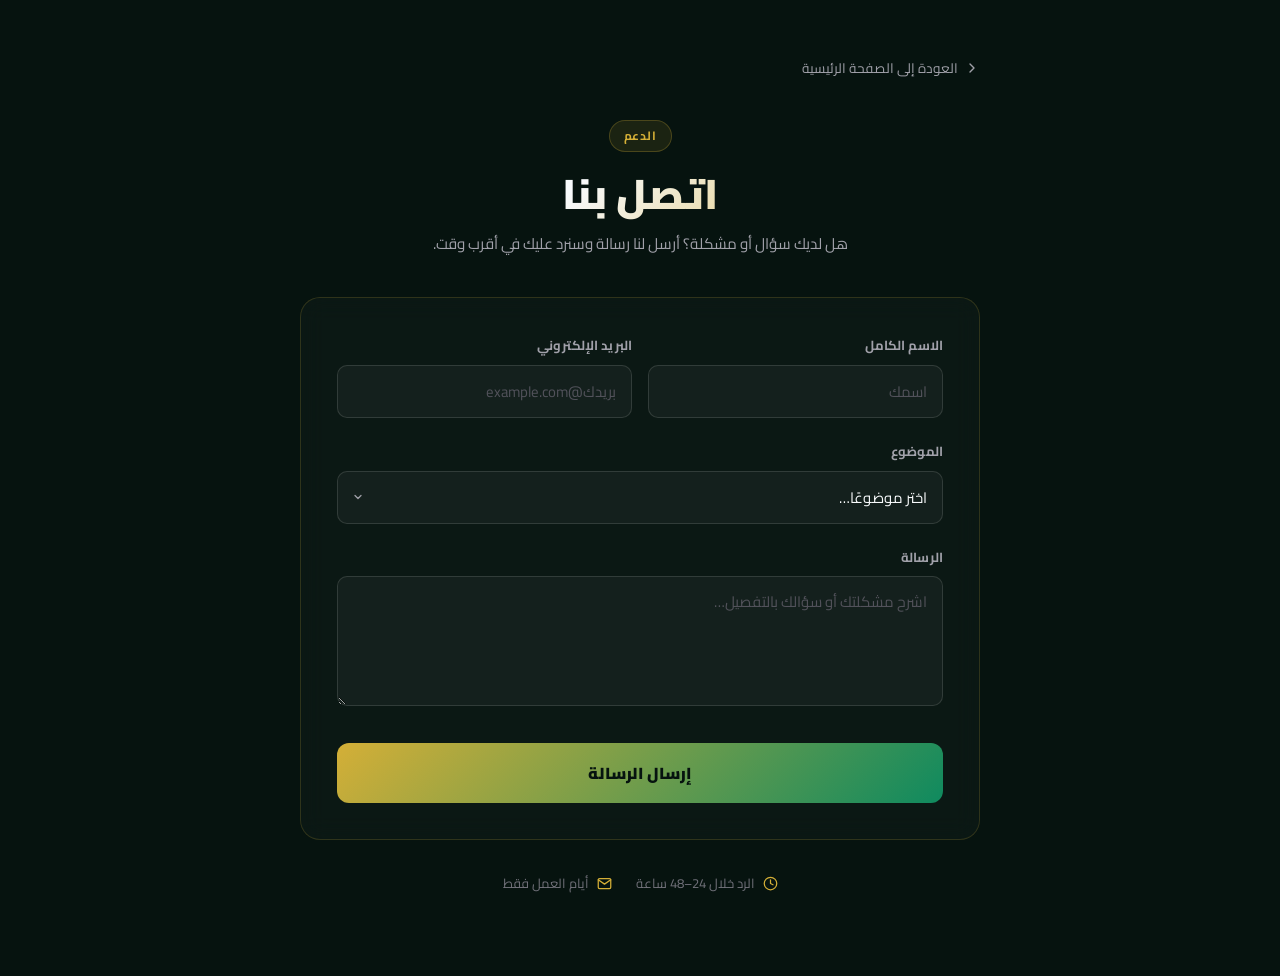
<file: ar-contact.html>
<!DOCTYPE html>
<html lang="ar" dir="rtl">
<head>
  <!-- Google Tag Manager -->
  <script>(function(w,d,s,l,i){w[l]=w[l]||[];w[l].push({'gtm.start':
  new Date().getTime(),event:'gtm.js'});var f=d.getElementsByTagName(s)[0],
  j=d.createElement(s),dl=l!='dataLayer'?'&l='+l:'';j.async=true;j.src=
  'https://www.googletagmanager.com/gtm.js?id='+i+dl;f.parentNode.insertBefore(j,f);
  })(window,document,'script','dataLayer','GTM-P6X6DZCH');</script>
  <!-- End Google Tag Manager -->
  <meta charset="UTF-8">
  <meta name="viewport" content="width=device-width, initial-scale=1.0">
  <title>اتصل بنا - Digital Products Pack</title>
  <link rel="preconnect" href="https://fonts.googleapis.com">
  <link rel="preconnect" href="https://fonts.gstatic.com" crossorigin>
  <link href="https://fonts.googleapis.com/css2?family=Cairo:wght@400;600;700;800;900&display=swap" rel="stylesheet">
  <style>
    *{box-sizing:border-box}
    body{margin:0;font-family:"Cairo",Arial,sans-serif;background:#06130f;color:#f8fafc;line-height:1.8}
    a{color:#d4af37;text-decoration:none}
    a:hover{text-decoration:underline}
    main{width:min(680px,calc(100% - 32px));margin:0 auto;padding:56px 0 80px}

    .back-link{display:inline-flex;align-items:center;gap:6px;font-size:.85rem;color:#a1a1aa;margin-bottom:40px;transition:color .15s}
    .back-link:hover{color:#d4af37;text-decoration:none}
    .back-link svg{transform:scaleX(-1)}

    .page-header{margin-bottom:40px;text-align:center}
    .page-header .eyebrow{display:inline-block;font-size:.75rem;font-weight:700;letter-spacing:.05em;color:#d4af37;background:rgba(212,175,55,.1);border:1px solid rgba(212,175,55,.25);border-radius:99px;padding:4px 14px;margin-bottom:16px}
    .page-header h1{font-size:clamp(1.8rem,4vw,2.6rem);font-weight:900;line-height:1.25;margin:0 0 10px;background:linear-gradient(135deg,#f8fafc 40%,#d4af37);-webkit-background-clip:text;-webkit-text-fill-color:transparent;background-clip:text}
    .page-header .subtitle{font-size:.95rem;color:#a1a1aa;max-width:420px;margin:0 auto}

    .form-card{border:1px solid rgba(212,175,55,.18);border-radius:20px;background:rgba(255,255,255,.025);padding:36px;backdrop-filter:blur(12px)}

    .form-row{margin-bottom:22px}
    .form-row label{display:block;font-size:.82rem;font-weight:700;color:#a1a1aa;letter-spacing:.01em;margin-bottom:7px}
    .form-control{width:100%;background:rgba(255,255,255,.04);border:1px solid rgba(255,255,255,.12);border-radius:10px;color:#f8fafc;font-family:inherit;font-size:.93rem;padding:12px 15px;outline:none;transition:border-color .15s,background .15s;-webkit-appearance:none;text-align:right}
    .form-control::placeholder{color:#52525b}
    .form-control:focus{border-color:rgba(212,175,55,.5);background:rgba(212,175,55,.04)}
    textarea.form-control{resize:vertical;min-height:130px;line-height:1.7}
    select.form-control{cursor:pointer;background-image:url("data:image/svg+xml,%3Csvg xmlns='http://www.w3.org/2000/svg' width='12' height='12' viewBox='0 0 24 24' fill='none' stroke='%23a1a1aa' stroke-width='2.5' stroke-linecap='round' stroke-linejoin='round'%3E%3Cpolyline points='6 9 12 15 18 9'/%3E%3C/svg%3E");background-repeat:no-repeat;background-position:left 14px center;padding-left:38px}
    select.form-control option{background:#0b1d18;color:#f8fafc}

    .form-row-2{display:grid;grid-template-columns:1fr 1fr;gap:16px}
    @media(max-width:500px){.form-row-2{grid-template-columns:1fr}}

    .submit-btn{width:100%;padding:15px 24px;background:linear-gradient(135deg,#d4af37,#0f8a5f);border:none;border-radius:12px;color:#06130f;font-family:inherit;font-size:1rem;font-weight:900;cursor:pointer;letter-spacing:.01em;transition:opacity .15s,transform .1s;margin-top:6px}
    .submit-btn:hover{opacity:.92;transform:translateY(-1px)}
    .submit-btn:active{transform:translateY(0)}
    .submit-btn:disabled{opacity:.5;cursor:not-allowed;transform:none}

    .form-status{display:none;border-radius:12px;padding:16px 20px;margin-top:20px;font-size:.9rem;font-weight:700;text-align:center}
    .form-status.success{display:block;background:rgba(34,197,94,.1);border:1px solid rgba(34,197,94,.3);color:#86efac}
    .form-status.error{display:block;background:rgba(239,68,68,.1);border:1px solid rgba(239,68,68,.3);color:#fca5a5}

    .info-strip{display:flex;gap:24px;flex-wrap:wrap;justify-content:center;margin-top:32px}
    .info-item{display:flex;align-items:center;gap:8px;font-size:.82rem;color:#71717a}
    .info-item svg{flex-shrink:0;color:#d4af37}
  </style>
</head>
<body>
  <!-- Google Tag Manager (noscript) -->
  <noscript><iframe src="https://www.googletagmanager.com/ns.html?id=GTM-P6X6DZCH"
  height="0" width="0" style="display:none;visibility:hidden"></iframe></noscript>
  <!-- End Google Tag Manager (noscript) -->
  <main>
    <a href="./index.html" class="back-link">
      <svg width="16" height="16" viewBox="0 0 24 24" fill="none" stroke="currentColor" stroke-width="2" stroke-linecap="round" stroke-linejoin="round"><polyline points="15 18 9 12 15 6"/></svg>
      العودة إلى الصفحة الرئيسية
    </a>

    <div class="page-header">
      <span class="eyebrow">الدعم</span>
      <h1>اتصل بنا</h1>
      <p class="subtitle">هل لديك سؤال أو مشكلة؟ أرسل لنا رسالة وسنرد عليك في أقرب وقت.</p>
    </div>

    <div class="form-card">
      <form id="contact-form" novalidate>
        <div class="form-row-2">
          <div class="form-row" style="margin-bottom:0">
            <label for="name">الاسم الكامل</label>
            <input class="form-control" type="text" id="name" name="name" placeholder="اسمك" required>
          </div>
          <div class="form-row" style="margin-bottom:0">
            <label for="email">البريد الإلكتروني</label>
            <input class="form-control" type="email" id="email" name="email" placeholder="بريدك@example.com" required>
          </div>
        </div>
        <div class="form-row" style="margin-top:22px">
          <label for="subject">الموضوع</label>
          <select class="form-control" id="subject" name="subject" required>
            <option value="" disabled selected>اختر موضوعًا…</option>
            <option value="Product Access">مشكلة في الوصول إلى المنتج أو التنزيل</option>
            <option value="Defective File">ملف تالف أو معيب</option>
            <option value="Billing">سؤال حول الفاتورة أو الدفع</option>
            <option value="General">استفسار عام</option>
            <option value="Other">أخرى</option>
          </select>
        </div>
        <div class="form-row">
          <label for="message">الرسالة</label>
          <textarea class="form-control" id="message" name="message" placeholder="اشرح مشكلتك أو سؤالك بالتفصيل…" required></textarea>
        </div>
        <input name="_hp" type="text" tabindex="-1" autocomplete="off" style="display:none;position:absolute;left:-9999px" aria-hidden="true">
        <button type="submit" class="submit-btn" id="submit-btn">إرسال الرسالة</button>
      </form>
      <div class="form-status" id="form-status"></div>
    </div>

    <div class="info-strip">
      <div class="info-item">
        <svg width="15" height="15" viewBox="0 0 24 24" fill="none" stroke="currentColor" stroke-width="2" stroke-linecap="round" stroke-linejoin="round"><circle cx="12" cy="12" r="10"/><polyline points="12 6 12 12 16 14"/></svg>
        الرد خلال 24–48 ساعة
      </div>
      <div class="info-item">
        <svg width="15" height="15" viewBox="0 0 24 24" fill="none" stroke="currentColor" stroke-width="2" stroke-linecap="round" stroke-linejoin="round"><path d="M4 4h16c1.1 0 2 .9 2 2v12c0 1.1-.9 2-2 2H4c-1.1 0-2-.9-2-2V6c0-1.1.9-2 2-2z"/><polyline points="22,6 12,13 2,6"/></svg>
        أيام العمل فقط
      </div>
    </div>
  </main>

  <script>
    (function(){
      var form = document.getElementById('contact-form');
      var btn = document.getElementById('submit-btn');
      var status = document.getElementById('form-status');

      form.addEventListener('submit', async function(e){
        e.preventDefault();
        var name = form.name.value.trim();
        var email = form.email.value.trim();
        var subject = form.subject.value;
        var message = form.message.value.trim();

        if(!name || !email || !subject || !message){
          showStatus('error', 'يرجى ملء جميع الحقول.');
          return;
        }
        if(!/^[^\s@]+@[^\s@]+\.[^\s@]+$/.test(email)){
          showStatus('error', 'يرجى إدخال بريد إلكتروني صحيح.');
          return;
        }

        btn.disabled = true;
        btn.textContent = 'جارٍ الإرسال…';
        status.className = 'form-status';
        status.style.display = 'none';

        try {
          var res = await fetch('/api/contact', {
            method: 'POST',
            headers: {'Content-Type':'application/json'},
            body: JSON.stringify({name, email, subject, message, lang:'ar', page: location.href, _hp: form._hp.value})
          });
          var data = await res.json().catch(()=>({}));
          if(res.ok && data.ok){
            form.reset();
            showStatus('success', 'تم إرسال رسالتك! سنتواصل معك خلال 24–48 ساعة عمل.');
          } else {
            showStatus('error', data.error || 'حدث خطأ ما. يرجى المحاولة مرة أخرى.');
          }
        } catch(_){
          showStatus('error', 'خطأ في الشبكة. يرجى التحقق من اتصالك والمحاولة مجددًا.');
        } finally {
          btn.disabled = false;
          btn.textContent = 'إرسال الرسالة';
        }
      });

      function showStatus(type, msg){
        status.className = 'form-status ' + type;
        status.textContent = msg;
        status.style.display = 'block';
        status.scrollIntoView({behavior:'smooth', block:'nearest'});
      }
    })();
  </script>
</body>
</html>
</file>
